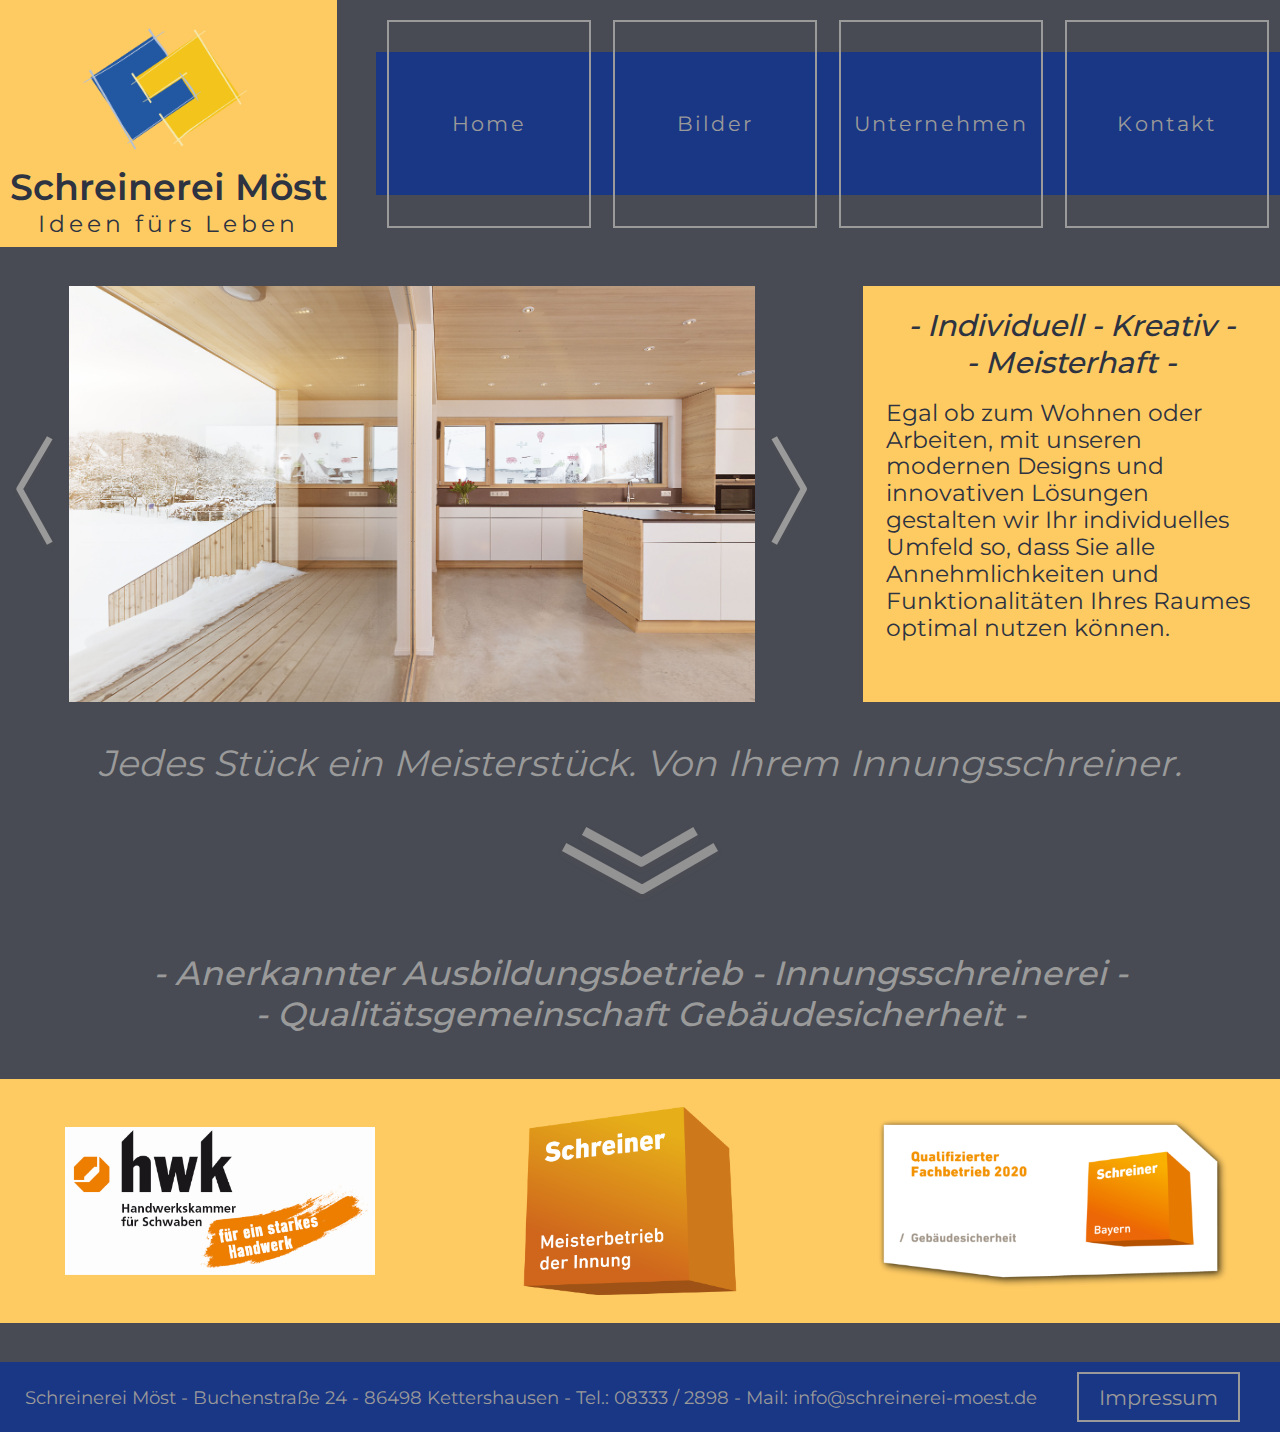
<file: index.html>
﻿<!DOCTYPE html>
<html lang="de">

<head>
    <meta charset="utf-8">
    <meta name="viewport" content="width=device-width, initial-scale= 1.0">
    <meta http-equiv="content-type" content="ie=edge; text/html; charset=utf-8">
    <title>Schreinerei Möst - Ideen fürs Leben</title>
    <link rel="shortcut icon" href="/images/logo_icon.png">
    <link href="css/main.css" rel="stylesheet" />
</head>

<body>
    <div class="wrapper">
        <section class="logo">
            <img src="images/logo.png" alt="Logo der Schreinerei Möst">
            <div class="Logo_Schrift">
                <h1>Schreinerei Möst</h1>
                <h2>Ideen fürs Leben</h2>
            </div>
        </section>

        <section class="navigation">
            <div class="background"></div>
            <nav>
                <ul>
                    <li><button onclick="window.location.href = 'index.html';" type="buttonHeader"
                            id="Home">Home</button></li>
                    <li><button onclick="window.location.href = 'bilder.html';" type="buttonHeader"
                            id="Bilder">Bilder</button></li>
                    <li><button onclick="window.location.href = 'empty.html';" type="buttonHeader"
                            id="Unternehmen">Unternehmen</button></li>
                    <li><button onclick="window.location.href = 'empty.html';" type="buttonHeader"
                            id="Kontakt">Kontakt</button></li>
                </ul>
            </nav>
        </section>

        <section class="slidebar">
            <div class="slides fade">
                <a href="images/kuchen/kuchen6_start.jpg">
                    <img src="images/kuchen/kuchen6_start.jpg" alt="Bild 0">
                </a>
             </div>
             <div class="slides fade">
                <a href="images/kuchen/kuchen7_start.jpg">
                    <img src="images/kuchen/kuchen7_start.jpg" alt="Bild 1">
                </a>
             </div>
             
            <div class="slides fade">
                <a href="images/bad/bad16_start.jpg">
                    <img src="images/bad/bad16_start.jpg" alt="Bild 9">
                </a>
             </div>
             <div class="slides fade">
                <a href="images/bad/bad20_start.jpg">
                    <img src="images/bad/bad20_start.jpg" alt="Bild 14">
                </a>
             </div>

             <div class="slides fade">
                <a href="images/sonstiges/sonstiges14_start.jpg">
                    <img src="images/sonstiges/sonstiges14_start.jpg" alt="Bild 0">
                </a>
             </div>
             <div class="slides fade">
                <a href="images/sonstiges/sonstiges16_start.jpg">
                    <img src="images/sonstiges/sonstiges16_start.jpg" alt="Bild 3">
                </a>
             </div>
             
            <div class="buttons">
                <button class="PfeilButton" id="links" onclick="plusSlides(-1)">
                    <img src="images/arrow_thin.svg" alt="Pfeil nach links"></img>
                </button>
                <button class="PfeilButton" id="rechts" onclick="plusSlides(1)">
                    <img src="images/arrow_thin.svg" class="Pfeil_Rechts" style="transform: scaleX(-1);"
                        alt="Pfeil nach rechts"> </img>
                </button>
            </div>
        </section>

        <section class="sidetext">
            <div class="headline">
                <h3>
                    - Individuell - Kreativ -<br>
                    - Meisterhaft -
                </h3>
            </div>
            <p>
                Egal ob zum Wohnen oder Arbeiten, mit unseren modernen Designs und innovativen Lösungen gestalten wir
                Ihr individuelles Umfeld so, dass Sie alle Annehmlichkeiten und Funktionalitäten Ihres Raumes optimal
                nutzen können.
            </p>
        </section>

        <section class="innungsschreiner">
            <div class="text">
                <h4>Jedes Stück ein Meisterstück. Von Ihrem Innungsschreiner.</h4>
            </div>
            <div class="pfeile">
                <img src="images/arrow_down.svg" alt="Pfeil nach unten"></img>
            </div>
        </section>

        <section class="auszeichnungen">
            <h4>
                - Anerkannter Ausbildungsbetrieb - Innungsschreinerei -<br>
                - Qualitätsgemeinschaft Gebäudesicherheit -
            </h4>
            <div class="links">
                <a class="hwk" href="https://www.hwk-schwaben.de/"><img src="images/logo_hwk.png"
                        alt="Logo der Handwerkskammer Schwaben" class="hwk"></a>
                <a class="innung" href="https://www.schreiner.de/"><img src="images/logo_innung.png"
                        alt="Logo der Schreinerinnung" class="innung"></a>
                <a class="sicherheit"
                    href="https://www.schreiner.de/fuer-schreiner/qualitaetsgemeinschaften/gebaeudesicherheit"><img
                        src="images/logo_sicherheit.png" alt="Siegel der Qualitätsgemeinschaft Gebäudesicherheit"
                        class="sicherheit"></a>
            </div>
        </section>

        <section class="adress">
            <p>
                <span>Schreinerei Möst</span>
                <span class="spacer">-</span>
                <span>Buchenstraße 24</span>
                <span class="spacer">-</span>
                <span>86498 Kettershausen</span>
                <span class="spacer">-</span>
                <span>Tel.: 08333 / 2898</span>
                <span class="spacer">-</span>
                <span>Mail: <a href="mailto: info@schreinerei-moest.de">info@schreinerei-moest.de</a></span>
            </p>
            <div class="impressum">
                <button onclick="window.location.href = 'impressum.html';" type="buttonFooter"
                    id="Impressum">Impressum</button>
            </div>
        </section>
    </div>
    <script>
        var slideIndex = 1;
        showSlides(slideIndex);

        // Next/previous controls
        function plusSlides(n) {
            showSlides(slideIndex += n);
        }

        function showSlides(n) {
            var i;
            var slides = document.getElementsByClassName("slides");
            if (n > slides.length) { slideIndex = 1 }
            if (n < 1) { slideIndex = slides.length }
            for (i = 0; i < slides.length; i++) {
                slides[i].style.display = "none";
            }
            slides[slideIndex - 1].style.display = "initial";
        } 
    </script>
</body>

</html>
</file>
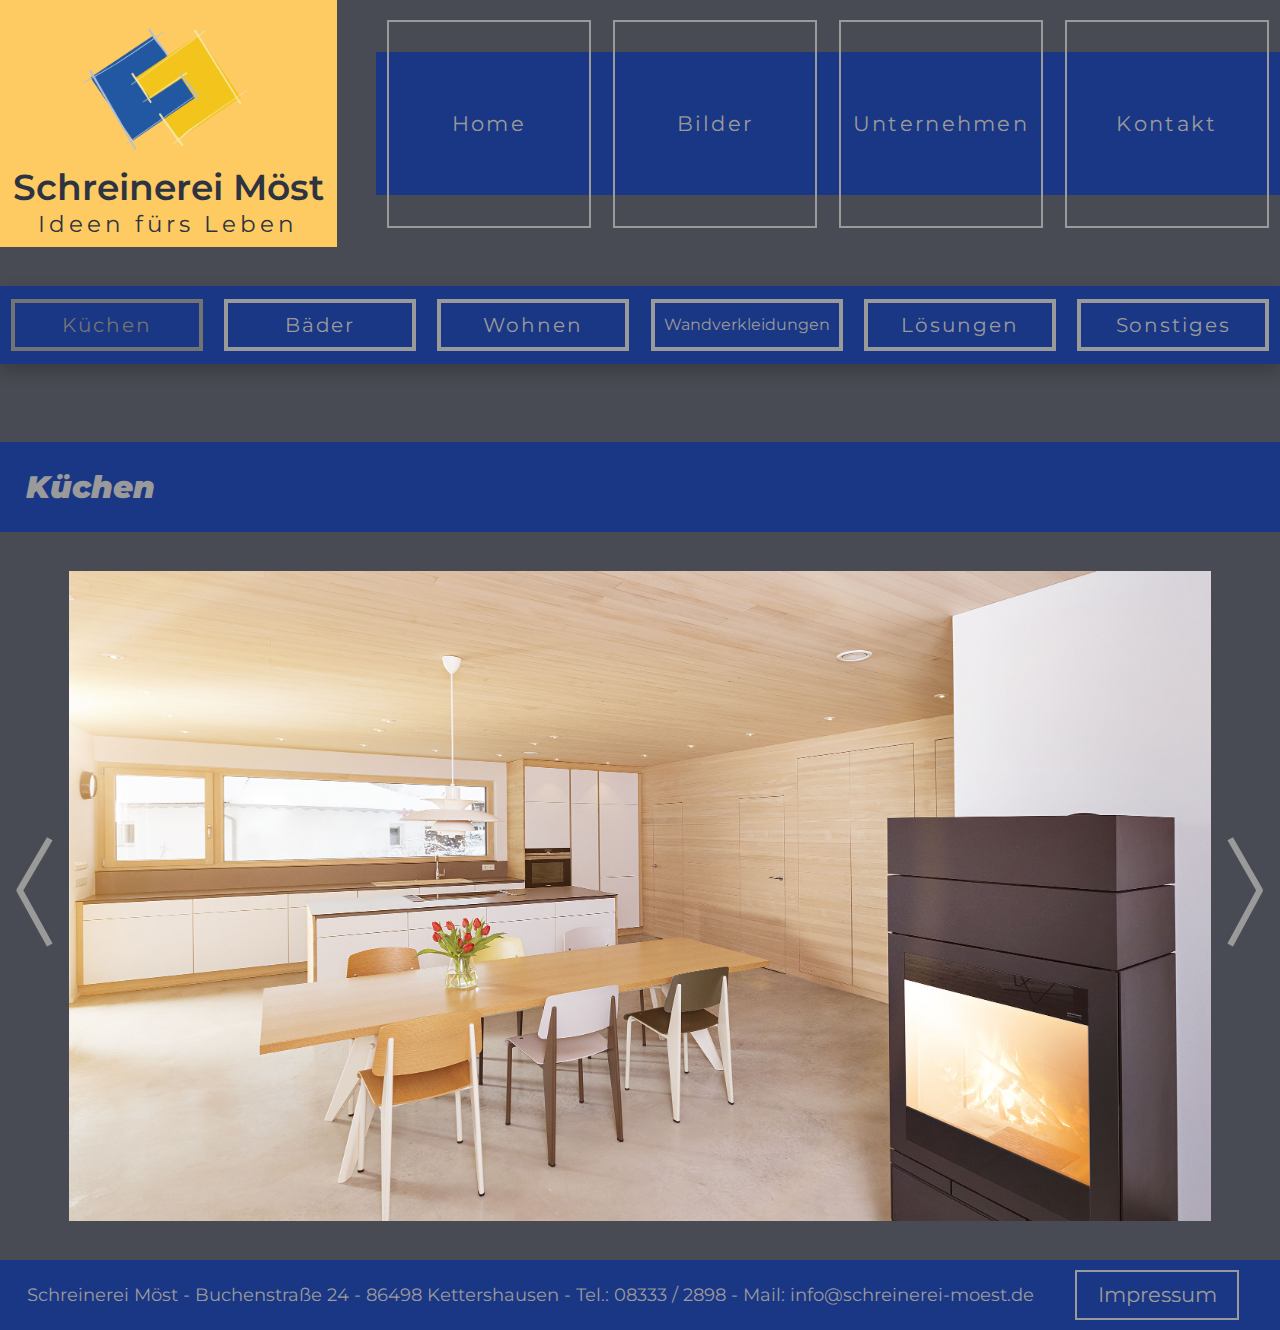
<file: bilder.html>
<!DOCTYPE html>
<html lang="de">

<head>
    <meta charset="utf-8">
    <meta name="viewport" content="width=device-width, initial-scale= 1.0">
    <meta http-equiv="content-type" content="ie=edge; text/html; charset=utf-8">
    <title>Schreinerei Möst - Ideen fürs Leben</title>
    <link rel="shortcut icon" href="/images/logo_icon.png">
    <link href="css/bilder.css" rel="stylesheet" />
</head>

<body>
    <div class="wrapper">
        <section class="logo">
            <img src="images/logo.png" alt="Logo der Schreinerei Möst">
            <div class="Logo_Schrift">
                <h1>Schreinerei Möst</h1>
                <h2>Ideen fürs Leben</h2>
            </div>
        </section>

        <section class="navigation">
            <div class="background"></div>
            <nav>
                <ul>
                    <li><button onclick="window.location.href = 'index.html';" type="buttonHeader"
                            id="Home">Home</button></li>
                    <li><button onclick="window.location.href = 'bilder.html';" type="buttonHeader"
                            id="Bilder">Bilder</button></li>
                    <li><button onclick="window.location.href = 'empty.html';" type="buttonHeader"
                            id="Unternehmen">Unternehmen</button></li>
                    <li><button onclick="window.location.href = 'empty.html';" type="buttonHeader"
                            id="Kontakt">Kontakt</button></li>
                </ul>
            </nav>
        </section>

        <section class="image_navigation" id="drop">
            <button onclick="dropMenu()" class="dropbtn" id="drop">
                <img src="images/arrow_thin.svg" alt="" id="drop">
                <h2 class="dropbtn_text" id="drop">Küchen</h2>
                <img src="images/arrow_thin.svg" alt="" id="drop">
            </button>
            <div class="drop_content" id="drop">
                <button onclick="changeCategory('Küchen')" name="drop_content" id="drop"
                    style="display: none;">Küchen</button>
                <button onclick="changeCategory('Bäder')" name="drop_content" id="drop">Bäder</button>
                <button onclick="changeCategory('Wohnen')" name="drop_content" id="drop">Wohnen</button>
                <button onclick="changeCategory('Wandverkleidungen')" name="drop_content" id="drop"
                    class="wand">Wandverkleidungen</button>
                <button onclick="changeCategory('Lösungen')" name="drop_content" id="drop">Lösungen</button>
                <button onclick="changeCategory('Sonstiges')" name="drop_content" id="drop">Sonstiges</button>
            </div>
        </section>

        <section class="slidebar">

            <!-- ##################### Küchen ##################### -->

            <div class="headline" name="slider" category="Küchen">
                <h4>Küchen</h4>
            </div>

            <div class="slide" category="Küchen" name="slider" slides="kuchen" style="display: none;" >
                <div class="slides fade kuchen">
                    <a href="images/kuchen/kuchen4.jpg">
                        <img src="images/kuchen/kuchen4.jpg" alt="Bild 2" class="slideImage" loading="lazy">
                    </a>
                </div>
                <div class="slides fade kuchen">
                    <a href="images/kuchen/kuchen1.jpg">
                        <img src="images/kuchen/kuchen1.jpg" alt="Bild 3" class="slideImage" loading="lazy">
                    </a>
                </div>
                <div class="slides fade kuchen">
                    <a href="images/kuchen/kuchen2.JPG">
                        <img src="images/kuchen/kuchen2.JPG" alt="Bild 4" class="slideImage" loading="lazy">
                    </a>
                </div>
                <div class="slides fade kuchen">
                    <a href="images/kuchen/kuchen5.jpg">
                        <img src="images/kuchen/kuchen5.jpg" alt="Bild 5" class="slideImage" loading="lazy">
                    </a>
                </div>
                <div class="slides fade kuchen">
                    <a href="images/kuchen/kuchen6_start.jpg">
                        <img src="images/kuchen/kuchen6_start.jpg" alt="Bild 6" class="slideImage" loading="lazy">
                    </a>
                </div>
                <div class="slides fade kuchen">
                    <a href="images/kuchen/kuchen7_start.jpg">
                        <img src="images/kuchen/kuchen7_start.jpg" alt="Bild 7" class="slideImage" loading="lazy">
                    </a>
                </div>
                <div class="slides fade kuchen">
                    <a href="images/kuchen/kuchen8.jpg">
                        <img src="images/kuchen/kuchen8.jpg" alt="Bild 8" class="slideImage" loading="lazy">
                    </a>
                </div>
                <div class="slides fade kuchen">
                    <a href="images/kuchen/kuchen9.jpg">
                        <img src="images/kuchen/kuchen9.jpg" alt="Bild 9" class="slideImage" loading="lazy">
                    </a>
                </div>
                <div class="slides fade kuchen">
                    <a href="images/kuchen/kuchen13.jpg">
                        <img src="images/kuchen/kuchen13.jpg" alt="Bild 10" class="slideImage" loading="lazy">
                    </a>
                </div>
                <div class="slides fade kuchen">
                    <a href="images/kuchen/kuchen19.JPG">
                        <img src="images/kuchen/kuchen19.JPG" alt="Bild 1" class="slideImage" loading="lazy">
                    </a>
                </div>
                <div class="slides fade kuchen">
                    <a href="images/kuchen/kuchen3_ganz.JPG">
                        <img src="images/kuchen/kuchen3.jpg" alt="Bild 11" class="slideImage" loading="lazy">
                    </a>
                </div>
                <div class="slides fade kuchen">
                    <a href="images/kuchen/kuchen0_ganz.JPG">
                        <img src="images/kuchen/kuchen0.JPG" alt="Bild 12" class="slideImage" loading="lazy">
                    </a>
                </div>
                <div class="slides fade kuchen">
                    <a href="images/kuchen/kuchen10.jpg">
                        <img src="images/kuchen/kuchen10.jpg" alt="Bild 13" class="slideImage" loading="lazy">
                    </a>
                </div>
                <div class="slides fade kuchen">
                    <a href="images/kuchen/kuchen12.jpg">
                        <img src="images/kuchen/kuchen12.jpg" alt="Bild 14" class="slideImage" loading="lazy">
                    </a>
                </div>
                <div class="slides fade kuchen">
                    <a href="images/wohnen/wohnen24.JPG">
                        <img src="images/wohnen/wohnen24.JPG" alt="Bild 15" class="slideImage" loading="lazy">
                    </a>
                </div>
                <div class="slides fade kuchen">
                    <a href="images/kuchen/kuchen16.JPG">
                        <img src="images/kuchen/kuchen16.JPG" alt="Bild 16" class="slideImage" loading="lazy">
                    </a>
                </div>
                <div class="slides fade kuchen">
                    <a href="images/kuchen/kuchen11.JPG">
                        <img src="images/kuchen/kuchen11.JPG" alt="Bild 17" class="slideImage" loading="lazy">
                    </a>
                </div>
                <div class="slides fade kuchen">
                    <a href="images/kuchen/kuchen18.JPG">
                        <img src="images/kuchen/kuchen18.JPG" alt="Bild 18" class="slideImage" loading="lazy">
                    </a>
                </div>
                <div class="slides fade kuchen">
                    <a href="images/kuchen/kuchen14.JPG">
                        <img src="images/kuchen/kuchen14.JPG" alt="Bild 19" class="slideImage" loading="lazy">
                    </a>
                </div>
                <div class="slides fade kuchen">
                    <a href="images/kuchen/kuchen17.JPG">
                        <img src="images/kuchen/kuchen17.JPG" alt="Bild 20" class="slideImage" loading="lazy">
                    </a>
                </div>
                <div class="slides fade kuchen">
                    <a href="images/kuchen/kuchen15.jpg">
                        <img src="images/kuchen/kuchen15.jpg" alt="Bild 21" class="slideImage" loading="lazy">
                    </a>
                </div>

                <div class="buttons">
                    <button class="PfeilButton" id="links" onclick="plusSlides(-1, 'kuchen')">
                        <img src="images/arrow_thin.svg" alt="Pfeil nach links"></img>
                    </button>
                    <button class="PfeilButton" id="rechts" onclick="plusSlides(1, 'kuchen')">
                        <img src="images/arrow_thin.svg" class="Pfeil_Rechts" style="transform: scaleX(-1);"
                            alt="Pfeil nach rechts"> </img>
                    </button>
                </div>

            </div>

            <!-- ##################### Bäder ##################### -->

            <div class="headline" name="slider" category="Bäder">
                <h4>Bäder</h4>
            </div>

            <div class="slide" category="Bäder" name="slider" slides="bad" style="display: none;">
                <div class="slides fade bad">
                    <a href="images/bad/bad16_start.jpg">
                        <img src="images/bad/bad16_start.jpg" alt="Bild 1" class="slideImage" loading="lazy">
                    </a>
                </div>
                <div class="slides fade bad">
                    <a href="images/bad/bad17.jpg">
                        <img src="images/bad/bad17.jpg" alt="Bild 1" class="slideImage" loading="lazy">
                    </a>
                </div>
                <div class="slides fade bad">
                    <a href="images/bad/bad18.jpg">
                        <img src="images/bad/bad18.jpg" alt="Bild 1" class="slideImage" loading="lazy">
                    </a>
                </div>
                <div class="slides fade bad">
                    <a href="images/bad/bad19.jpg">
                        <img src="images/bad/bad19.jpg" alt="Bild 1" class="slideImage" loading="lazy">
                    </a>
                </div>
                <div class="slides fade bad">
                    <a href="images/bad/bad20_start.jpg">
                        <img src="images/bad/bad20_start.jpg" alt="Bild 1" class="slideImage" loading="lazy">
                    </a>
                </div>
                <div class="slides fade bad">
                    <a href="images/bad/bad11.jpg">
                        <img src="images/bad/bad11.jpg" alt="Bild 1" class="slideImage" loading="lazy">
                    </a>
                </div>
                <div class="slides fade bad">
                    <a href="images/bad/bad14.jpg">
                        <img src="images/bad/bad14.jpg" alt="Bild 2" class="slideImage" loading="lazy">
                    </a>
                </div>
                <div class="slides fade bad">
                    <a href="images/bad/bad15.jpg">
                        <img src="images/bad/bad15.jpg" alt="Bild 3" class="slideImage" loading="lazy">
                    </a>
                </div>
                <div class="slides fade bad">
                    <a href="images/bad/bad10.jpg">
                        <img src="images/bad/bad10.jpg" alt="Bild 4" class="slideImage" loading="lazy">
                    </a>
                </div>
                <div class="slides fade bad">
                    <a href="images/bad/bad22.jpg">
                        <img src="images/bad/bad22.jpg" alt="Bild 5" class="slideImage" loading="lazy">
                    </a>
                </div>
                <div class="slides fade bad">
                    <a href="images/bad/bad12_ganz.JPG">
                        <img src="images/bad/bad12.JPG" alt="Bild 6" class="slideImage" loading="lazy">
                    </a>
                </div>

                <div class="buttons">
                    <button class="PfeilButton" id="links" onclick="plusSlides(-1, 'bad')">
                        <img src="images/arrow_thin.svg" alt="Pfeil nach links"></img>
                    </button>
                    <button class="PfeilButton" id="rechts" onclick="plusSlides(1, 'bad')">
                        <img src="images/arrow_thin.svg" class="Pfeil_Rechts" style="transform: scaleX(-1);"
                            alt="Pfeil nach rechts"> </img>
                    </button>
                </div>
            </div>

            <!-- ##################### Wohnen ##################### -->

            <div class="headline" name="slider" category="Wohnen">
                <h4>Wohnen</h4>
            </div>

            <div class="slide" category="Wohnen" name="slider" slides="wohnen" style="display: none;">
                <div class="slides fade wohnen">
                    <a href="images/wohnen/wohnen1.jpg">
                        <img src="images/wohnen/wohnen1.jpg" alt="Bild 1" class="slideImage" loading="lazy">
                    </a>
                </div>
                <div class="slides fade wohnen">
                    <a href="images/wand/wand1.jpg">
                        <img src="images/wand/wand1.jpg" alt="Bild 1" class="slideImage" loading="lazy">
                    </a>
                </div>
                <div class="slides fade wohnen">
                    <a href="images/wohnen/wohnen4.jpg">
                        <img src="images/wohnen/wohnen4.jpg" alt="Bild 1" class="slideImage" loading="lazy">
                    </a>
                </div>
                <div class="slides fade wohnen">
                    <a href="images/wohnen/wohnen9.jpg">
                        <img src="images/wohnen/wohnen9.jpg" alt="Bild 2" class="slideImage" loading="lazy">
                    </a>
                </div>
                <div class="slides fade wohnen">
                    <a href="images/losungen/losungen6.JPG">
                        <img src="images/losungen/losungen6.JPG" alt="Bild 2" class="slideImage" loading="lazy">
                    </a>
                </div>
                <div class="slides fade wohnen">
                    <a href="images/losungen/losungen7.JPG">
                        <img src="images/losungen/losungen7.JPG" alt="Bild 2" class="slideImage" loading="lazy">
                    </a>
                </div>

                <div class="buttons">
                    <button class="PfeilButton" id="links" onclick="plusSlides(-1, 'wohnen')">
                        <img src="images/arrow_thin.svg" alt="Pfeil nach links"></img>
                    </button>
                    <button class="PfeilButton" id="rechts" onclick="plusSlides(1, 'wohnen')">
                        <img src="images/arrow_thin.svg" class="Pfeil_Rechts" style="transform: scaleX(-1);"
                            alt="Pfeil nach rechts"> </img>
                    </button>
                </div>
            </div>

            <div class="headline" name="slider" category="Wohnen">
                <h4>Tische</h4>
            </div>

            <div class="slide" category="Wohnen" name="slider" slides="tisch" style="display: none;">
                <div class="slides fade tisch">
                    <a href="images/wohnen/wohnen5.jpg">
                        <img src="images/wohnen/wohnen5.jpg" alt="Bild 1" class="slideImage" loading="lazy">
                    </a>
                </div>
                <div class="slides fade tisch">
                    <a href="images/wohnen/wohnen7.jpg">
                        <img src="images/wohnen/wohnen7.jpg" alt="Bild 2" class="slideImage" loading="lazy">
                    </a>
                </div>
                <div class="slides fade tisch">
                    <a href="images/wohnen/wohnen8.jpg">
                        <img src="images/wohnen/wohnen8.jpg" alt="Bild 2" class="slideImage" loading="lazy">
                    </a>
                </div>
                <div class="slides fade tisch">
                    <a href="images/wohnen/wohnen14_ganz.jpg">
                        <img src="images/wohnen/wohnen14.jpg" alt="Bild 2" class="slideImage" loading="lazy">
                    </a>
                </div>
                <div class="slides fade tisch">
                    <a href="images/wohnen/wohnen15_ganz.jpg">
                        <img src="images/wohnen/wohnen15.jpg" alt="Bild 2" class="slideImage" loading="lazy">
                    </a>
                </div>
                <div class="slides fade tisch">
                    <a href="images/wohnen/wohnen16_ganz.jpg">
                        <img src="images/wohnen/wohnen16.jpg" alt="Bild 2" class="slideImage" loading="lazy">
                    </a>
                </div>
                <div class="slides fade tisch">
                    <a href="images/wohnen/wohnen17_ganz.jpg">
                        <img src="images/wohnen/wohnen17.jpg" alt="Bild 2" class="slideImage" loading="lazy">
                    </a>
                </div>
                <div class="slides fade tisch">
                    <a href="images/sonstiges/sonstiges7.jpg">
                        <img src="images/sonstiges/sonstiges7.jpg" alt="Bild 2" class="slideImage" loading="lazy">
                    </a>
                </div>

                <div class="buttons">
                    <button class="PfeilButton" id="links" onclick="plusSlides(-1, 'tisch')">
                        <img src="images/arrow_thin.svg" alt="Pfeil nach links"></img>
                    </button>
                    <button class="PfeilButton" id="rechts" onclick="plusSlides(1, 'tisch')">
                        <img src="images/arrow_thin.svg" class="Pfeil_Rechts" style="transform: scaleX(-1);"
                            alt="Pfeil nach rechts"> </img>
                    </button>
                </div>
            </div>

            <div class="headline" name="slider" category="Wohnen">
                <h4>Sitzfenster</h4>
            </div>

            <div class="slide" category="Wohnen" name="slider" slides="sitzfenster" style="display: none;">
                <div class="slides fade sitzfenster">
                    <a href="images/wohnen/wohnen10.jpg">
                        <img src="images/wohnen/wohnen10.jpg" alt="Bild 1" class="slideImage" loading="lazy">
                    </a>
                </div>
                <div class="slides fade sitzfenster">
                    <a href="images/wohnen/wohnen18.jpg">
                        <img src="images/wohnen/wohnen18.jpg" alt="Bild 2" class="slideImage" loading="lazy">
                    </a>
                </div>
                <div class="slides fade sitzfenster">
                    <a href="images/wohnen/wohnen19.jpg">
                        <img src="images/wohnen/wohnen19.jpg" alt="Bild 2" class="slideImage" loading="lazy">
                    </a>
                </div>
                <div class="slides fade sitzfenster">
                    <a href="images/wohnen/wohnen20.jpg">
                        <img src="images/wohnen/wohnen20.jpg" alt="Bild 2" class="slideImage" loading="lazy">
                    </a>
                </div>

                <div class="buttons">
                    <button class="PfeilButton" id="links" onclick="plusSlides(-1, 'sitzfenster')">
                        <img src="images/arrow_thin.svg" alt="Pfeil nach links"></img>
                    </button>
                    <button class="PfeilButton" id="rechts" onclick="plusSlides(1, 'sitzfenster')">
                        <img src="images/arrow_thin.svg" class="Pfeil_Rechts" style="transform: scaleX(-1);"
                            alt="Pfeil nach rechts"> </img>
                    </button>
                </div>
            </div>

            <div class="headline" name="slider" category="Wohnen">
                <h4>Treppenschrank</h4>
            </div>

            <div class="slide" category="Wohnen" name="slider" slides="treppenschrank" style="display: none;">
                <div class="slides fade treppenschrank">
                    <a href="images/wohnen/wohnen2.jpg">
                        <img src="images/wohnen/wohnen2.jpg" alt="Bild 1" class="slideImage" loading="lazy">
                    </a>
                </div>
                <div class="slides fade treppenschrank">
                    <a href="images/wohnen/wohnen3.jpg">
                        <img src="images/wohnen/wohnen3.jpg" alt="Bild 2" class="slideImage" loading="lazy">
                    </a>
                </div>
                <div class="slides fade treppenschrank">
                    <a href="images/wohnen/wohnen27.jpg">
                        <img src="images/wohnen/wohnen27.jpg" alt="Bild 2" class="slideImage" loading="lazy">
                    </a>
                </div>
                <div class="slides fade treppenschrank">
                    <a href="images/wohnen/wohnen11.jpg">
                        <img src="images/wohnen/wohnen11.jpg" alt="Bild 2" class="slideImage" loading="lazy">
                    </a>
                </div>
                <div class="slides fade treppenschrank">
                    <a href="images/wohnen/wohnen13.jpg">
                        <img src="images/wohnen/wohnen13.jpg" alt="Bild 2" class="slideImage" loading="lazy">
                    </a>
                </div>

                <div class="buttons">
                    <button class="PfeilButton" id="links" onclick="plusSlides(-1, 'treppenschrank')">
                        <img src="images/arrow_thin.svg" alt="Pfeil nach links"></img>
                    </button>
                    <button class="PfeilButton" id="rechts" onclick="plusSlides(1, 'treppenschrank')">
                        <img src="images/arrow_thin.svg" class="Pfeil_Rechts" style="transform: scaleX(-1);"
                            alt="Pfeil nach rechts"> </img>
                    </button>
                </div>
            </div>

            <div class="headline" name="slider" category="Wohnen">
                <h4>Garderobe</h4>
            </div>

            <div class="slide" category="Wohnen" name="slider" slides="garderobe" style="display: none;">
                <div class="slides fade garderobe">
                    <a href="images/sonstiges/sonstiges13.jpg">
                        <img src="images/sonstiges/sonstiges13.jpg" alt="Bild 1" class="slideImage" loading="lazy">
                    </a>
                </div>
                <div class="slides fade garderobe">
                    <a href="images/sonstiges/sonstiges6.jpg">
                        <img src="images/sonstiges/sonstiges6.jpg" alt="Bild 2" class="slideImage" loading="lazy">
                    </a>
                </div>

                <div class="buttons">
                    <button class="PfeilButton" id="links" onclick="plusSlides(-1, 'garderobe')">
                        <img src="images/arrow_thin.svg" alt="Pfeil nach links"></img>
                    </button>
                    <button class="PfeilButton" id="rechts" onclick="plusSlides(1, 'garderobe')">
                        <img src="images/arrow_thin.svg" class="Pfeil_Rechts" style="transform: scaleX(-1);"
                            alt="Pfeil nach rechts"> </img>
                    </button>
                </div>
            </div>

            <div class="headline" name="slider" category="Wohnen">
                <h4>Ankleide</h4>
            </div>

            <div class="slide" category="Wohnen" name="slider" slides="ankleide" style="display: none;">
                <div class="slides fade ankleide">
                    <a href="images/sonstiges/sonstiges22_ganz.JPG">
                        <img src="images/sonstiges/sonstiges22.jpg" alt="Bild 1" class="slideImage" loading="lazy">
                    </a>
                </div>

                <div class="buttons">
                    <button class="PfeilButton" id="links" onclick="plusSlides(-1, 'ankleide')">
                        <img src="images/arrow_thin.svg" alt="Pfeil nach links"></img>
                    </button>
                    <button class="PfeilButton" id="rechts" onclick="plusSlides(1, 'ankleide')">
                        <img src="images/arrow_thin.svg" class="Pfeil_Rechts" style="transform: scaleX(-1);"
                            alt="Pfeil nach rechts"> </img>
                    </button>
                </div>
            </div>


            <!-- ##################### Büro ##################### -->

            <div class="headline" name="slider" category="Büro">
                <h4>Büro</h4>
            </div>

            <div class="slide" category="Büro" name="slider" slides="buro" style="display: none;">
                <div class="slides fade buro">
                    <a href="images/buro/buro0.jpg">
                        <img src="images/buro/buro0.jpg" alt="Bild 1" class="slideImage" loading="lazy">
                    </a>
                </div>
                <div class="slides fade buro">
                    <a href="images/buro/buro1.jpg">
                        <img src="images/buro/buro1.jpg" alt="Bild 2" class="slideImage" loading="lazy">
                    </a>
                </div>
                <div class="slides fade buro">
                    <a href="images/buro/buro2.JPG">
                        <img src="images/buro/buro2.JPG" alt="Bild 3" class="slideImage" loading="lazy">
                    </a>
                </div>
                <div class="slides fade buro">
                    <a href="images/buro/buro3.JPG">
                        <img src="images/buro/buro3.JPG" alt="Bild 4" class="slideImage" loading="lazy">
                    </a>
                </div>
                <div class="slides fade buro">
                    <a href="images/buro/buro4.JPG">
                        <img src="images/buro/buro4.JPG" alt="Bild 5" class="slideImage" loading="lazy">
                    </a>
                </div>

                <div class="buttons">
                    <button class="PfeilButton" id="links" onclick="plusSlides(-1, 'buro')">
                        <img src="images/arrow_thin.svg" alt="Pfeil nach links"></img>
                    </button>
                    <button class="PfeilButton" id="rechts" onclick="plusSlides(1, 'buro')">
                        <img src="images/arrow_thin.svg" class="Pfeil_Rechts" style="transform: scaleX(-1);"
                            alt="Pfeil nach rechts"> </img>
                    </button>
                </div>
            </div>


            <!-- ##################### Wandverkleidungen ##################### -->

            <div class="headline" name="slider" category="Wandverkleidungen">
                <h4>Wandverkleidungen</h4>
            </div>

            <div class="slide" category="Wandverkleidungen" name="slider" slides="wand" style="display: none;">
                <div class="slides fade wand">
                    <a href="images/wand/wand0.jpg">
                        <img src="images/wand/wand0.jpg" alt="Bild 1" class="slideImage" loading="lazy">
                    </a>
                </div>
                <div class="slides fade wand">
                    <a href="images/wand/wand1.jpg">
                        <img src="images/wand/wand1.jpg" alt="Bild 2" class="slideImage" loading="lazy">
                    </a>
                </div>
                <div class="slides fade wand">
                    <a href="images/wand/wand2.jpg">
                        <img src="images/wand/wand2.jpg" alt="Bild 3" class="slideImage" loading="lazy">
                    </a>
                </div>
                <div class="slides fade wand">
                    <a href="images/wand/wand3.jpg">
                        <img src="images/wand/wand3.jpg" alt="Bild 4" class="slideImage" loading="lazy">
                    </a>
                </div>
                <div class="slides fade wand">
                    <a href="images/wand/wand4.jpg">
                        <img src="images/wand/wand4.jpg" alt="Bild 5" class="slideImage" loading="lazy">
                    </a>
                </div>
                <div class="slides fade wand">
                    <a href="images/wand/wand11.jpg">
                        <img src="images/wand/wand11.jpg" alt="Bild 6" class="slideImage" loading="lazy">
                    </a>
                </div>
                <div class="slides fade wand">
                    <a href="images/wand/wand12.JPG">
                        <img src="images/wand/wand12.JPG" alt="Bild 7" class="slideImage" loading="lazy">
                    </a>
                </div>
                <div class="slides fade wand">
                    <a href="images/wand/wand5.JPG">
                        <img src="images/wand/wand5.JPG" alt="Bild 8" class="slideImage" loading="lazy">
                    </a>
                </div>
                <div class="slides fade wand">
                    <a href="images/wand/wand10.JPG">
                        <img src="images/wand/wand10.JPG" alt="Bild 9" class="slideImage" loading="lazy">
                    </a>
                </div>
                <div class="slides fade wand">
                    <a href="images/wand/wand6.JPG">
                        <img src="images/wand/wand6.JPG" alt="Bild 10" class="slideImage" loading="lazy">
                    </a>
                </div>
                <div class="slides fade wand">
                    <a href="images/wand/wand7.jpg">
                        <img src="images/wand/wand7.jpg" alt="Bild 11" class="slideImage" loading="lazy">
                    </a>
                </div>

                <div class="buttons">
                    <button class="PfeilButton" id="links" onclick="plusSlides(-1, 'wand')">
                        <img src="images/arrow_thin.svg" alt="Pfeil nach links"></img>
                    </button>
                    <button class="PfeilButton" id="rechts" onclick="plusSlides(1, 'wand')">
                        <img src="images/arrow_thin.svg" class="Pfeil_Rechts" style="transform: scaleX(-1);"
                            alt="Pfeil nach rechts"> </img>
                    </button>
                </div>
            </div>


            <!-- ##################### Lösungen ##################### -->

            <div class="headline" name="slider" category="Lösungen">
                <h4>Treppenelemente</h4>
            </div>

            <div class="slide" category="Lösungen" name="slider" slides="treppenelemente" style="display: none;">
                <div class="slides fade treppenelemente">
                    <a href="images/losungen/losungen0_ganz.JPG">
                        <img src="images/losungen/losungen0.JPG" alt="Bild 1" class="slideImage" loading="lazy">
                    </a>
                </div>
                <div class="slides fade treppenelemente">
                    <a href="images/losungen/losungen3.jpg">
                        <img src="images/losungen/losungen3.jpg" alt="Bild 2" class="slideImage" loading="lazy">
                    </a>
                </div>
                <div class="slides fade treppenelemente">
                    <a href="images/losungen/losungen1.jpg">
                        <img src="images/losungen/losungen1.jpg" alt="Bild 3" class="slideImage" loading="lazy">
                    </a>
                </div>
                <div class="slides fade treppenelemente">
                    <a href="images/losungen/losungen2.JPG">
                        <img src="images/losungen/losungen2.JPG" alt="Bild 4" class="slideImage" loading="lazy">
                    </a>
                </div>
                <div class="slides fade treppenelemente">
                    <a href="images/losungen/losungen5.JPG">
                        <img src="images/losungen/losungen5.JPG" alt="Bild 5" class="slideImage" loading="lazy">
                    </a>
                </div>
                <div class="slides fade treppenelemente">
                    <a href="images/losungen/losungen8.jpg">
                        <img src="images/losungen/losungen8.jpg" alt="Bild 6" class="slideImage" loading="lazy">
                    </a>
                </div>
                <div class="slides fade treppenelemente">
                    <a href="images/losungen/losungen9.JPG">
                        <img src="images/losungen/losungen9.JPG" alt="Bild 7" class="slideImage" loading="lazy">
                    </a>
                </div>

                <div class="buttons">
                    <button class="PfeilButton" id="links" onclick="plusSlides(-1, 'treppenelemente')">
                        <img src="images/arrow_thin.svg" alt="Pfeil nach links"></img>
                    </button>
                    <button class="PfeilButton" id="rechts" onclick="plusSlides(1, 'treppenelemente')">
                        <img src="images/arrow_thin.svg" class="Pfeil_Rechts" style="transform: scaleX(-1);"
                            alt="Pfeil nach rechts"> </img>
                    </button>
                </div>
            </div>


            <!-- ##################### Sonstiges ##################### -->

            <div class="headline" name="slider" category="Sonstiges">
                <h4>Treppen</h4>
            </div>

            <div class="slide" category="Sonstiges" name="slider" slides="treppe" style="display: none;">
                <div class="slides fade treppe">
                    <a href="images/sonstiges/sonstiges0.jpg">
                        <img src="images/sonstiges/sonstiges0.jpg" alt="Bild 1" class="slideImage" loading="lazy">
                    </a>
                </div>
                <div class="slides fade treppe">
                    <a href="images/sonstiges/sonstiges1.jpg">
                        <img src="images/sonstiges/sonstiges1.jpg" alt="Bild 2" class="slideImage" loading="lazy">
                    </a>
                </div>
                <div class="slides fade treppe">
                    <a href="images/sonstiges/sonstiges12.jpg">
                        <img src="images/sonstiges/sonstiges12.jpg" alt="Bild 3" class="slideImage" loading="lazy">
                    </a>
                </div>
                <div class="slides fade treppe">
                    <a href="images/sonstiges/sonstiges9.jpg">
                        <img src="images/sonstiges/sonstiges9.jpg" alt="Bild 4" class="slideImage" loading="lazy">
                    </a>
                </div>
                <div class="slides fade treppe">
                    <a href="images/sonstiges/sonstiges17_ganz.jpg">
                        <img src="images/sonstiges/sonstiges17.jpg" alt="Bild 5" class="slideImage" loading="lazy">
                    </a>
                </div>

                <div class="buttons">
                    <button class="PfeilButton" id="links" onclick="plusSlides(-1, 'treppe')">
                        <img src="images/arrow_thin.svg" alt="Pfeil nach links"></img>
                    </button>
                    <button class="PfeilButton" id="rechts" onclick="plusSlides(1, 'treppe')">
                        <img src="images/arrow_thin.svg" class="Pfeil_Rechts" style="transform: scaleX(-1);"
                            alt="Pfeil nach rechts"> </img>
                    </button>
                </div>
            </div>

            <div class="headline" name="slider" category="Sonstiges">
                <h4>Handlauf</h4>
            </div>

            <div class="slide" category="Sonstiges" name="slider" slides="handlauf" style="display: none;">
                <div class="slides fade handlauf">
                    <a href="images/sonstiges/sonstiges2.jpg">
                        <img src="images/sonstiges/sonstiges2.jpg" alt="Bild 1" class="slideImage" loading="lazy">
                    </a>
                </div>
                <div class="slides fade handlauf">
                    <a href="images/sonstiges/sonstiges23.jpg">
                        <img src="images/sonstiges/sonstiges23.jpg" alt="Bild 2" class="slideImage" loading="lazy">
                    </a>
                </div>
                <div class="slides fade handlauf">
                    <a href="images/sonstiges/sonstiges24.jpg">
                        <img src="images/sonstiges/sonstiges24.jpg" alt="Bild 3" class="slideImage" loading="lazy">
                    </a>
                </div>

                <div class="buttons">
                    <button class="PfeilButton" id="links" onclick="plusSlides(-1, 'handlauf')">
                        <img src="images/arrow_thin.svg" alt="Pfeil nach links"></img>
                    </button>
                    <button class="PfeilButton" id="rechts" onclick="plusSlides(1, 'handlauf')">
                        <img src="images/arrow_thin.svg" class="Pfeil_Rechts" style="transform: scaleX(-1);"
                            alt="Pfeil nach rechts"> </img>
                    </button>
                </div>
            </div>

            <div class="headline" name="slider" category="Sonstiges">
                <h4>Treppenelemente</h4>
            </div>

            <div class="slide" category="Sonstiges" name="slider" slides="treppenelement" style="display: none;">
                <div class="slides fade treppenelement">
                    <a href="images/sonstiges/sonstiges8.jpg">
                        <img src="images/sonstiges/sonstiges8.jpg" alt="Bild 1" class="slideImage" loading="lazy">
                    </a>
                </div>
                <div class="slides fade treppenelement">
                    <a href="images/sonstiges/sonstiges14_start.jpg">
                        <img src="images/sonstiges/sonstiges14_start.jpg" alt="Bild 2" class="slideImage" loading="lazy">
                    </a>
                </div>
                <div class="slides fade treppenelement">
                    <a href="images/sonstiges/sonstiges15_start_ganz.jpg">
                        <img src="images/sonstiges/sonstiges15_start.jpg" alt="Bild 3" class="slideImage" loading="lazy">
                    </a>
                </div>
                <div class="slides fade treppenelement">
                    <a href="images/sonstiges/sonstiges16_start.jpg">
                        <img src="images/sonstiges/sonstiges16_start.jpg" alt="Bild 1" class="slideImage" loading="lazy">
                    </a>
                </div>
                <div class="slides fade treppenelement">
                    <a href="images/sonstiges/sonstiges18.jpg">
                        <img src="images/sonstiges/sonstiges18.jpg" alt="Bild 1" class="slideImage" loading="lazy">
                    </a>
                </div>
                <div class="slides fade treppenelement">
                    <a href="images/sonstiges/sonstiges19.jpg">
                        <img src="images/sonstiges/sonstiges19.jpg" alt="Bild 1" class="slideImage" loading="lazy">
                    </a>
                </div>
                <div class="slides fade treppenelement">
                    <a href="images/sonstiges/sonstiges20.jpg">
                        <img src="images/sonstiges/sonstiges20.jpg" alt="Bild 1" class="slideImage" loading="lazy">
                    </a>
                </div>
                <div class="slides fade treppenelement">
                    <a href="images/sonstiges/sonstiges21_ganz.JPG">
                        <img src="images/sonstiges/sonstiges21.jpg" alt="Bild 1" class="slideImage" loading="lazy">
                    </a>
                </div>

                <div class="buttons">
                    <button class="PfeilButton" id="links" onclick="plusSlides(-1, 'treppenelement')">
                        <img src="images/arrow_thin.svg" alt="Pfeil nach links"></img>
                    </button>
                    <button class="PfeilButton" id="rechts" onclick="plusSlides(1, 'treppenelement')">
                        <img src="images/arrow_thin.svg" class="Pfeil_Rechts" style="transform: scaleX(-1);"
                            alt="Pfeil nach rechts"> </img>
                    </button>
                </div>
            </div>

            <div class="headline" name="slider" category="Sonstiges">
                <h4>Sonstiges</h4>
            </div>

            <div class="slide" category= "Sonstiges" name="slider" slides="sonstiges" style="display: none;">
                <div class="slides fade sonstiges">
                    <a href="images/sonstiges/sonstiges11.jpg">
                        <img src="images/sonstiges/sonstiges11.jpg" alt="Bild 1" class="slideImage" loading="lazy">
                    </a>
                </div>

                <div class="buttons">
                    <button class="PfeilButton" id="links" onclick="plusSlides(-1, 'sonstiges')">
                        <img src="images/arrow_thin.svg" alt="Pfeil nach links"></img>
                    </button>
                    <button class="PfeilButton" id="rechts" onclick="plusSlides(1, 'sonstiges')">
                        <img src="images/arrow_thin.svg" class="Pfeil_Rechts" style="transform: scaleX(-1);"
                            alt="Pfeil nach rechts"> </img>
                    </button>
                </div>
            </div>
        </section>


        <section class="adress">
            <p>
                <span>Schreinerei Möst</span>
                <span class="spacer">-</span>
                <span>Buchenstraße 24</span>
                <span class="spacer">-</span>
                <span>86498 Kettershausen</span>
                <span class="spacer">-</span>
                <span>Tel.: 08333 / 2898</span>
                <span class="spacer">-</span>
                <span>Mail: <a href="mailto: info@schreinerei-moest.de">info@schreinerei-moest.de</a></span>
            </p>
            <div class="impressum">
                <button onclick="window.location.href = 'impressum.html';" type="buttonFooter"
                    id="Impressum">Impressum</button>
            </div>
        </section>

    </div>
    <script>
        var slideIndex = 1;
        changeCategory("Küchen");

        function plusSlides(n, prefix) {
            showSlides(slideIndex += n, prefix);
        }

        function showSlides(n, prefix) {
            var i;
            var slides = document.getElementsByClassName("slides fade " + prefix);
            if (n > slides.length) { slideIndex = 1 }
            if (n < 1) { slideIndex = slides.length }
            for (i = 0; i < slides.length; i++) {
                slides[i].style.display = "none";
            }
            slides[slideIndex - 1].style.display = "initial";
        }

        function dropMenu() {
            var menu = document.getElementsByClassName("drop_content");
            if (menu[0].style.display != "block") {
                menu[0].style.display = "block";
            } else {
                menu[0].style.display = "none";
            }
        }

        function closeMenu(e) {
            if (e.target.id != 'drop' && window.innerWidth < 818) {
                var menu = document.getElementsByClassName("drop_content");
                menu[0].style.display = "none";
            }
        }

        function changeCategory(c) {
            var dropbtn = document.getElementsByClassName("dropbtn_text");
            var drop_content = document.getElementsByName("drop_content");
            for (i = 0; i < drop_content.length; i++) {
                if (drop_content[i].innerHTML == c) {
                    drop_content[i].style.display = "none";
                    drop_content[i].style.color = "#737373";
                    drop_content[i].style.borderColor = "#737373";
                    continue;
                } else {
                    drop_content[i].style.display = "inline-block";
                    drop_content[i].style.color = "#9a9a9a";
                    drop_content[i].style.borderColor = "#9a9a9a";
                }
            }
            dropbtn[0].innerHTML = c;
            var menu = document.getElementsByClassName("drop_content");
            menu[0].style.display = "none";

            var sliders = document.getElementsByName("slider");
            for (i = 0; i < sliders.length; i++) {
                if (sliders[i].getAttribute("category") == c) {
                    if (sliders[i].className == "headline") {
                        sliders[i].style.display = "block";
                    } else {
                        sliders[i].style.display = "flex";
                        showSlides(slideIndex, sliders[i].getAttribute("slides"));
                    }
                } else {
                    sliders[i].style.display = "none";
                }
            }
        }

        document.body.addEventListener('click', closeMenu, false);
    </script>
</body>

</html>
</file>
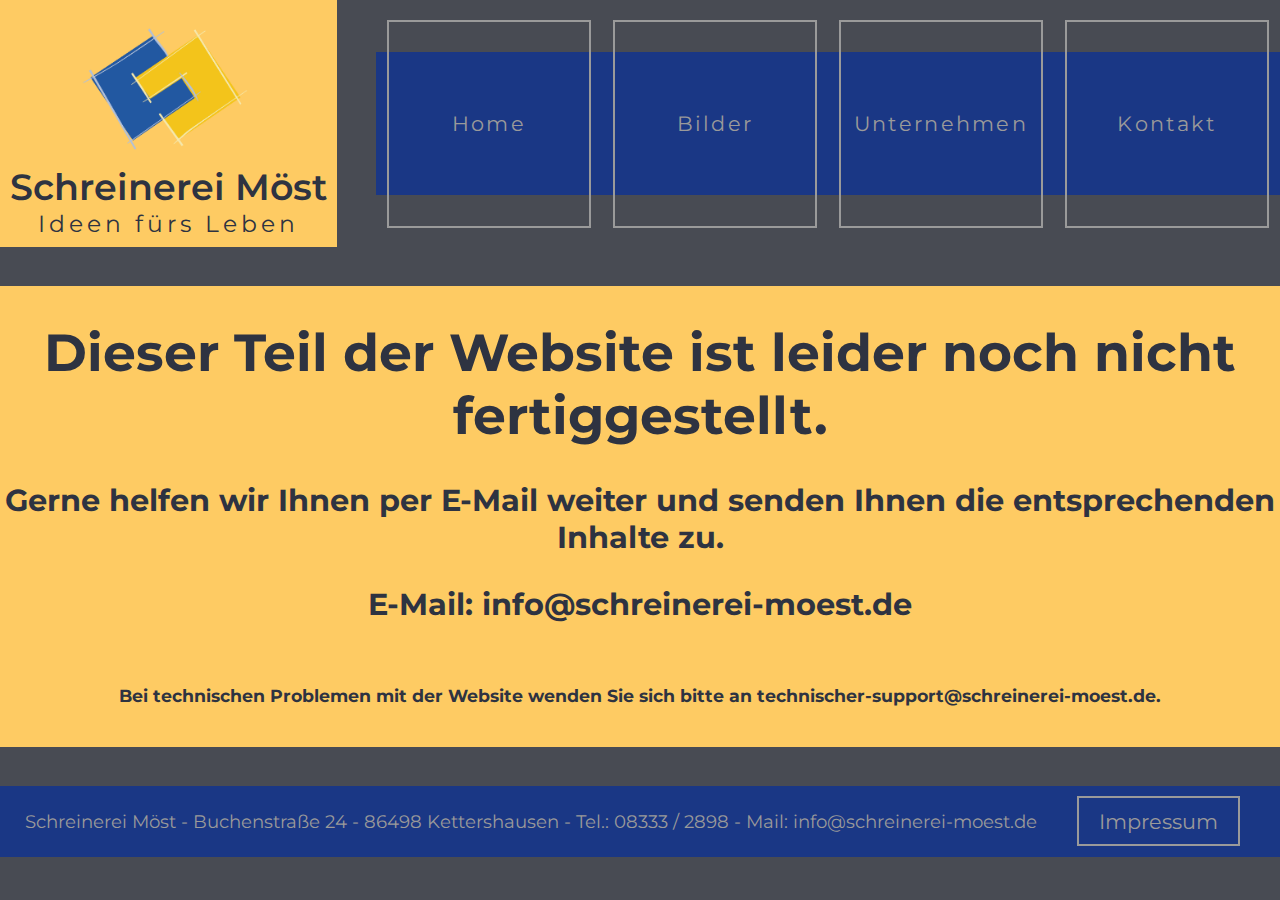
<file: empty.html>
<!DOCTYPE html>
<html lang="de">

<head>
    <meta charset="utf-8">
    <meta name="viewport" content="width=device-width, initial-scale= 1.0">
    <meta http-equiv="content-type" content="ie=edge; text/html; charset=utf-8">
    <title>Schreinerei Möst - Ideen fürs Leben</title>
    <link rel="shortcut icon" href="/images/logo_icon.png">
    <link href="css/empty.css" rel="stylesheet" />
</head>

<body>
    <div class="wrapper">
        <section class="logo">
            <img src="images/logo.png" alt="Logo der Schreinerei Möst">
            <div class="Logo_Schrift">
                <h1>Schreinerei Möst</h1>
                <h2>Ideen fürs Leben</h2>
            </div>
        </section>

        <section class="navigation">
            <div class="background"></div>
            <nav>
                <ul>
                    <li><button onclick="window.location.href = 'index.html';" type="buttonHeader"
                            id="Home">Home</button></li>
                    <li><button onclick="window.location.href = 'bilder.html';" type="buttonHeader"
                            id="Bilder">Bilder</button></li>
                    <li><button onclick="window.location.href = 'empty.html';" type="buttonHeader"
                            id="Unternehmen">Unternehmen</button></li>
                    <li><button onclick="window.location.href = 'empty.html';" type="buttonHeader"
                            id="Kontakt">Kontakt</button></li>
                </ul>
            </nav>
        </section>

        <section class="empty">
            <h1>Dieser Teil der Website ist leider noch nicht fertiggestellt.</h1>
            <h3>Gerne helfen wir Ihnen per E-Mail weiter und senden Ihnen die entsprechenden Inhalte zu.</h2>
                <h3>E-Mail: <a href="mailto: info@schreinerei-moest.de">info@schreinerei-moest.de</a></h2>
                    <br>
                    <h6>Bei technischen Problemen mit der Website wenden Sie sich bitte an <a
                            href="mailto: technischer-support@schreinerei-moest.de">technischer-support@schreinerei-moest.de</a>.
                        </h4>
        </section>

        <section class="adress">
            <p>
                <span>Schreinerei Möst</span>
                <span class="spacer">-</span>
                <span>Buchenstraße 24</span>
                <span class="spacer">-</span>
                <span>86498 Kettershausen</span>
                <span class="spacer">-</span>
                <span>Tel.: 08333 / 2898</span>
                <span class="spacer">-</span>
                <span>Mail: <a href="mailto: info@schreinerei-moest.de">info@schreinerei-moest.de</a></span>
            </p>
            <div class="impressum">
                <button onclick="window.location.href = 'impressum.html';" type="buttonFooter"
                    id="Impressum">Impressum</button>
            </div>
        </section>
    </div>
</body>
</file>
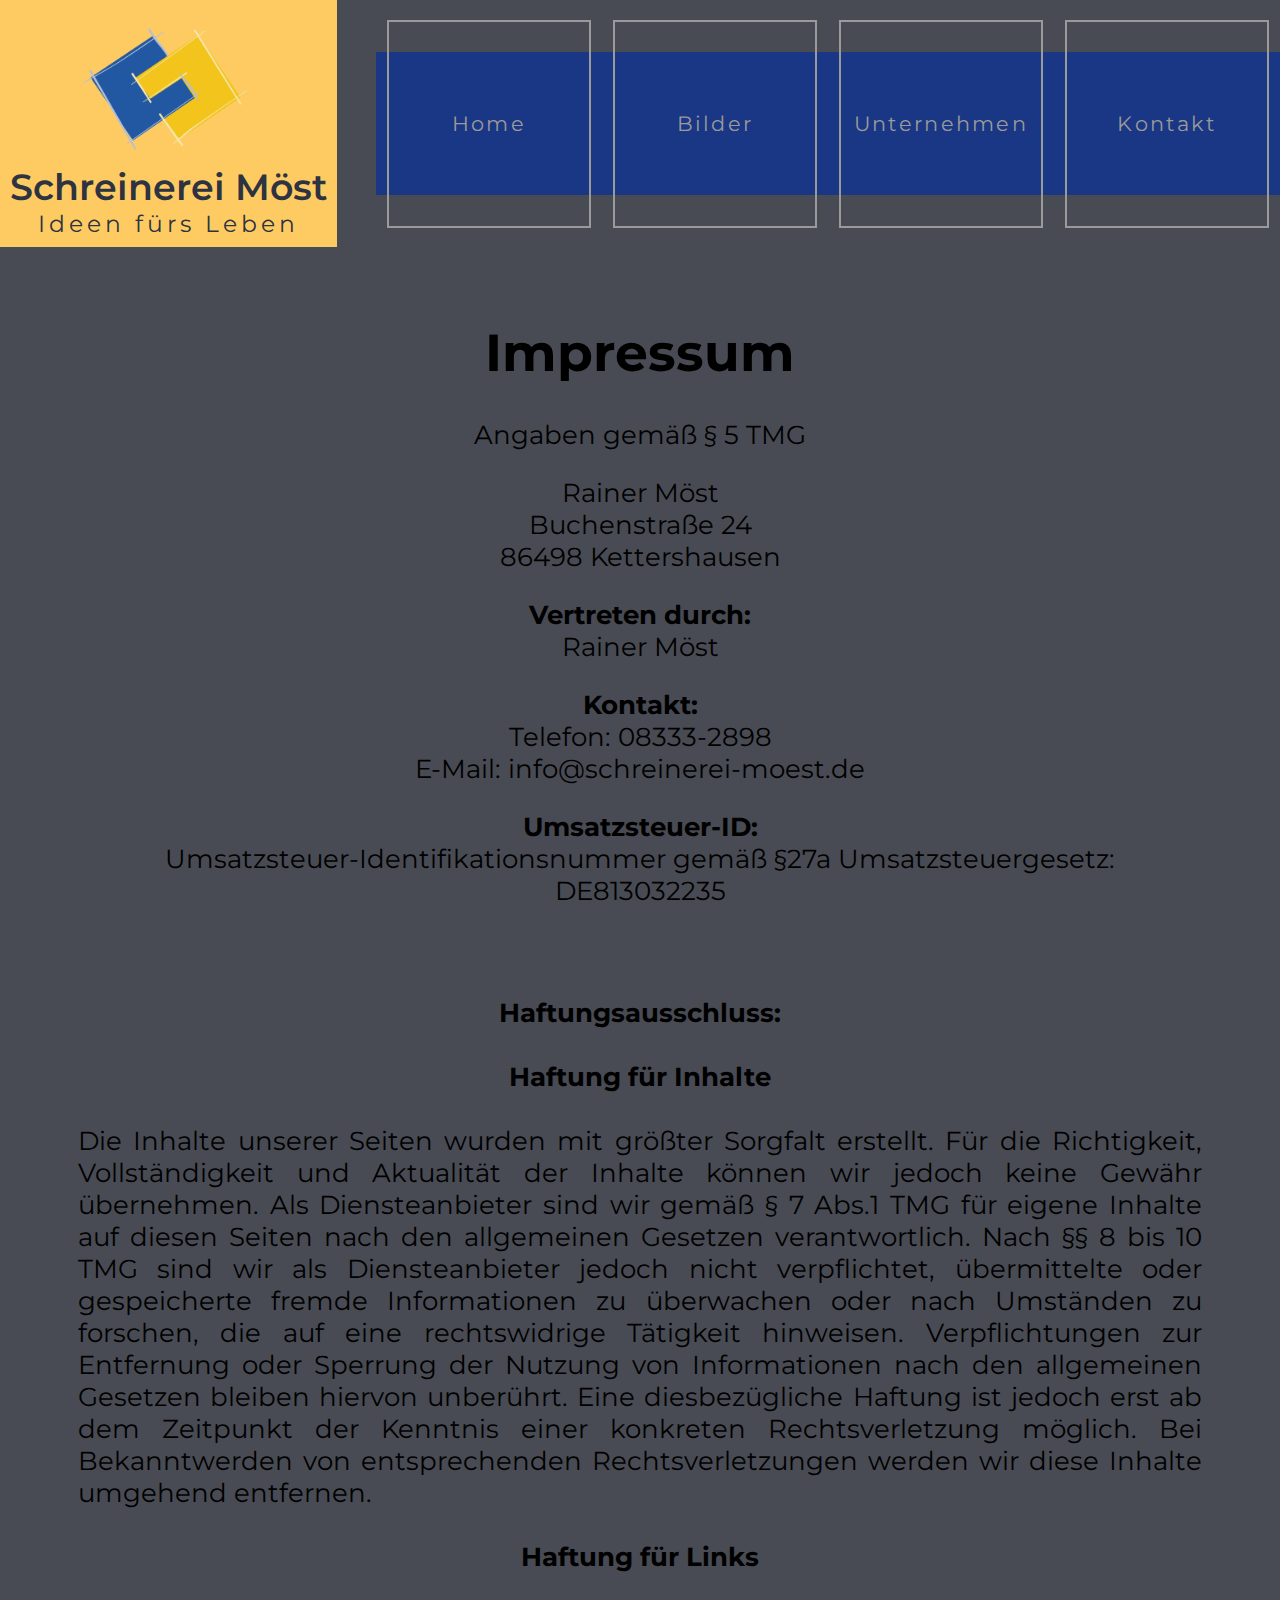
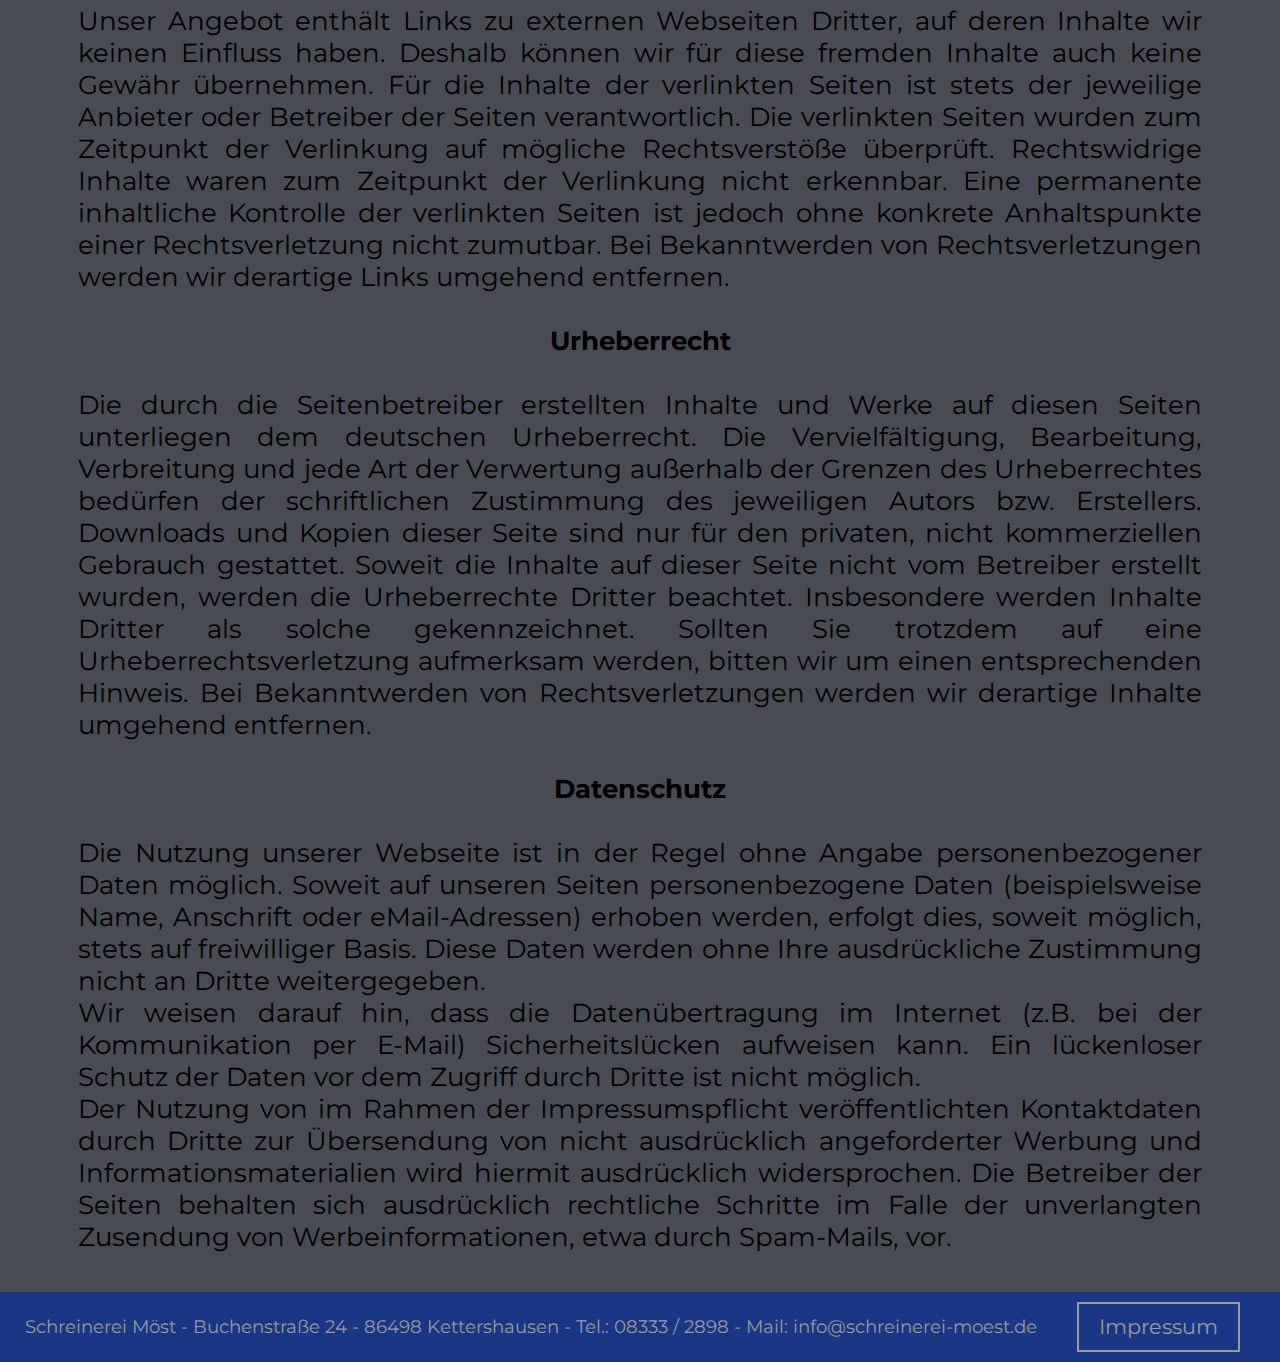
<file: impressum.html>
<!DOCTYPE html>
<html lang="de">

<head>
    <meta charset="utf-8">
    <meta name="viewport" content="width=device-width, initial-scale= 1.0">
    <meta http-equiv="content-type" content="ie=edge; text/html; charset=utf-8">
    <title>Schreinerei Möst - Ideen fürs Leben</title>
    <link rel="shortcut icon" href="/images/logo_icon.png">
    <link href="css/impressum.css" rel="stylesheet" />
</head>

<body>
    <div class="wrapper">
        <section class="logo">
            <img src="images/logo.png" alt="Logo der Schreinerei Möst">
            <div class="Logo_Schrift">
                <h1>Schreinerei Möst</h1>
                <h2>Ideen fürs Leben</h2>
            </div>
        </section>

        <section class="navigation">
            <div class="background"></div>
            <nav>
                <ul>
                    <li><button onclick="window.location.href = 'index.html';" type="buttonHeader"
                            id="Home">Home</button></li>
                    <li><button onclick="window.location.href = 'bilder.html';" type="buttonHeader"
                            id="Bilder">Bilder</button></li>
                    <li><button onclick="window.location.href = 'empty.html';" type="buttonHeader"
                            id="Unternehmen">Unternehmen</button></li>
                    <li><button onclick="window.location.href = 'empty.html';" type="buttonHeader"
                            id="Kontakt">Kontakt</button></li>
                </ul>
            </nav>
        </section>

        <section class="impressum">
            <h1>Impressum</h1>
            <p>Angaben gemäß § 5 TMG</p>
            <p>Rainer Möst <br>
                Buchenstraße 24<br>
                86498 Kettershausen <br>
            </p>
            <p> <strong>Vertreten durch: </strong><br>
                Rainer Möst<br>
            </p>
            <p><strong>Kontakt:</strong> <br>
                Telefon: 08333-2898<br>
                E-Mail: <a href='mailto:info@schreinerei-moest.de'>info@schreinerei-moest.de</a></br></p>
            <p><strong>Umsatzsteuer-ID: </strong> <br>
                Umsatzsteuer-Identifikationsnummer gemäß §27a Umsatzsteuergesetz: DE813032235<br><br>
                <br>
            </p>
            <strong>Haftungsausschluss: </strong>
            <br> <br>
            <strong>Haftung für Inhalte</strong><br><br>
            <p class="blocksatz">
                Die Inhalte unserer Seiten wurden mit größter Sorgfalt erstellt. Für die Richtigkeit, Vollständigkeit
                und
                Aktualität der Inhalte können wir jedoch keine Gewähr übernehmen. Als Diensteanbieter sind wir gemäß § 7
                Abs.1 TMG für eigene Inhalte auf diesen Seiten nach den allgemeinen Gesetzen verantwortlich. Nach §§ 8
                bis
                10 TMG sind wir als Diensteanbieter jedoch nicht verpflichtet, übermittelte oder gespeicherte fremde
                Informationen zu überwachen oder nach Umständen zu forschen, die auf eine rechtswidrige Tätigkeit
                hinweisen.
                Verpflichtungen zur Entfernung oder Sperrung der Nutzung von Informationen nach den allgemeinen Gesetzen
                bleiben hiervon unberührt. Eine diesbezügliche Haftung ist jedoch erst ab dem Zeitpunkt der Kenntnis
                einer
                konkreten Rechtsverletzung möglich. Bei Bekanntwerden von entsprechenden Rechtsverletzungen werden wir
                diese
                Inhalte umgehend entfernen.</p>
            <br><strong>Haftung für Links</strong><br><br>
            <p class="blocksatz">
                Unser Angebot enthält Links zu externen Webseiten Dritter, auf deren Inhalte wir keinen Einfluss haben.
                Deshalb können wir für diese fremden Inhalte auch keine Gewähr übernehmen. Für die Inhalte der
                verlinkten
                Seiten ist stets der jeweilige Anbieter oder Betreiber der Seiten verantwortlich. Die verlinkten Seiten
                wurden zum Zeitpunkt der Verlinkung auf mögliche Rechtsverstöße überprüft. Rechtswidrige Inhalte waren
                zum
                Zeitpunkt der Verlinkung nicht erkennbar. Eine permanente inhaltliche Kontrolle der verlinkten Seiten
                ist
                jedoch ohne konkrete Anhaltspunkte einer Rechtsverletzung nicht zumutbar. Bei Bekanntwerden von
                Rechtsverletzungen werden wir derartige Links umgehend
                entfernen.</p>
            <br><strong>Urheberrecht</strong><br><br>
            <p class="blocksatz">
                Die durch die Seitenbetreiber erstellten Inhalte und Werke auf diesen Seiten unterliegen dem deutschen
                Urheberrecht. Die Vervielfältigung, Bearbeitung, Verbreitung und jede Art der Verwertung außerhalb der
                Grenzen des Urheberrechtes bedürfen der schriftlichen Zustimmung des jeweiligen Autors bzw. Erstellers.
                Downloads und Kopien dieser Seite sind nur für den privaten, nicht kommerziellen Gebrauch gestattet.
                Soweit
                die Inhalte auf dieser Seite nicht vom Betreiber erstellt wurden, werden die Urheberrechte Dritter
                beachtet.
                Insbesondere werden Inhalte Dritter als solche gekennzeichnet. Sollten Sie trotzdem auf eine
                Urheberrechtsverletzung aufmerksam werden, bitten wir um einen entsprechenden Hinweis. Bei Bekanntwerden
                von
                Rechtsverletzungen werden wir derartige Inhalte umgehend
                entfernen.</p>
            <br><strong>Datenschutz</strong><br><br>
            <p class="blocksatz">
                Die Nutzung unserer Webseite ist in der Regel ohne Angabe personenbezogener Daten möglich. Soweit auf
                unseren Seiten personenbezogene Daten (beispielsweise Name, Anschrift oder eMail-Adressen) erhoben
                werden,
                erfolgt dies, soweit möglich, stets auf freiwilliger Basis. Diese Daten werden ohne Ihre ausdrückliche
                Zustimmung nicht an Dritte weitergegeben. <br>
                Wir weisen darauf hin, dass die Datenübertragung im Internet (z.B. bei der Kommunikation per E-Mail)
                Sicherheitslücken aufweisen kann. Ein lückenloser Schutz der Daten vor dem Zugriff durch Dritte ist
                nicht
                möglich. <br>
                Der Nutzung von im Rahmen der Impressumspflicht veröffentlichten Kontaktdaten durch Dritte zur
                Übersendung
                von nicht ausdrücklich angeforderter Werbung und Informationsmaterialien wird hiermit ausdrücklich
                widersprochen. Die Betreiber der Seiten behalten sich ausdrücklich rechtliche Schritte im Falle der
                unverlangten Zusendung von Werbeinformationen, etwa durch Spam-Mails, vor.<br>
            </p>
        </section>

        <section class="adress">
            <p>
                <span>Schreinerei Möst</span>
                <span class="spacer">-</span>
                <span>Buchenstraße 24</span>
                <span class="spacer">-</span>
                <span>86498 Kettershausen</span>
                <span class="spacer">-</span>
                <span>Tel.: 08333 / 2898</span>
                <span class="spacer">-</span>
                <span>Mail: <a href="mailto: info@schreinerei-moest.de">info@schreinerei-moest.de</a></span>
            </p>
            <div class="impressum">
                <button onclick="window.location.href = 'impressum.html';" type="buttonFooter"
                    id="Impressum">Impressum</button>
            </div>
        </section>
    </div>
</body>
</file>
<file: css/main.css>
@font-face {
  font-family: "Montserrat";
  src: url("../Montserrat/Montserrat-VariableFont_wght.ttf") format("truetype");
}
body,
html {
  margin: 0;
}

a {
  text-decoration: none;
  font-family: "Montserrat";
  color: inherit;
}

button {
  font-family: "Montserrat";
  background-color: transparent;
  color: #9a9a9a;
  border-style: solid;
  border-color: #9a9a9a;
  border-width: 4px;
  transition-duration: 0.4s;
}

button:hover {
  cursor: pointer;
  color: #737373;
  border-color: #737373;
}

body {
  font-family: "Montserrat";
  background-color: #484b53;
}
body div.wrapper {
  display: grid;
  grid-template-columns: 100%;
  grid-template-areas: "logo" "slidebar" "sidetext" "navigation" "auszeichnungen" "adress";
}
body div.wrapper section.logo {
  grid-area: logo;
  display: flex;
  flex-direction: column;
  justify-content: space-evenly;
  align-items: center;
  padding: 0.5em 0em 1em 0em;
  background-color: #fecb63;
  color: #2e3341;
  height: 260px;
}
body div.wrapper section.logo img {
  width: 15em;
  padding: 0em;
  margin: 0em;
}
body div.wrapper section.logo div.Logo_Schrift {
  text-align: center;
}
body div.wrapper section.logo div.Logo_Schrift h1 {
  margin: auto;
  font-weight: 600;
  font-size: 2.5em;
}
body div.wrapper section.logo div.Logo_Schrift h2 {
  margin: auto;
  font-weight: 400;
  font-size: 1.5em;
  letter-spacing: 3pt;
}
body div.wrapper section.navigation {
  grid-area: navigation;
}
body div.wrapper section.navigation div.background {
  display: none;
}
body div.wrapper section.navigation nav ul {
  list-style-type: none;
  padding: 0em;
  text-align: center;
  background: #1a3785;
}
body div.wrapper section.navigation nav ul li button {
  width: 85%;
  padding: 0.5em 0em 0.5em 0em;
  margin: 0.5em 0em 0.5em 0em;
  text-align: center;
  text-decoration: none;
  display: inline-block;
  font-size: 1.1em;
}
body div.wrapper section.slidebar {
  grid-area: slidebar;
  padding-top: 1.5em;
  height: 15em;
  display: flex;
  align-items: center;
}
body div.wrapper section.slidebar .slides {
  position: absolute;
  height: inherit;
  width: 100%;
}
body div.wrapper section.slidebar .slides img {
  -o-object-fit: cover;
     object-fit: cover;
  height: 100%;
  width: 100%;
}
body div.wrapper section.slidebar .fade {
  -webkit-animation-name: fade;
  -webkit-animation-duration: 1s;
  animation-name: fade;
  -webkit-animation-duration: 1;
          animation-duration: 1;
}
@-webkit-keyframes fade {
  from {
    opacity: 0;
  }
  to {
    opacity: 1;
  }
}
@keyframes fade {
  from {
    opacity: 0;
  }
  to {
    opacity: 1;
  }
}
body div.wrapper section.slidebar div.buttons {
  position: relative;
  width: 100%;
  display: flex;
  flex-direction: row;
  justify-content: space-between;
  pointer-events: none;
}
body div.wrapper section.slidebar div.buttons button {
  pointer-events: all;
  border: none;
  padding: 0em;
  background: none;
  -webkit-user-select: none;
     -moz-user-select: none;
      -ms-user-select: none;
          user-select: none;
}
body div.wrapper section.slidebar div.buttons button img {
  width: 70%;
  cursor: pointer;
}
body div.wrapper section.sidetext {
  grid-area: sidetext;
}
body div.wrapper section.sidetext div.headline {
  background-color: #fecb63;
  text-align: center;
}
body div.wrapper section.sidetext div.headline h3 {
  padding: 0.4em;
  color: #2e3341;
  font-size: 1.55em;
  font-style: italic;
  font-weight: 500;
}
body div.wrapper section.sidetext p {
  padding: 0em 2em 0em 2.5em;
  color: #9a9a9a;
  line-height: 32px;
}
body div.wrapper section.innungsschreiner {
  display: none;
}
body div.wrapper section.auszeichnungen {
  grid-area: auszeichnungen;
}
body div.wrapper section.auszeichnungen h4 {
  color: #9a9a9a;
  text-align: center;
  font-size: 0.85em;
  font-style: italic;
  font-weight: 500;
}
body div.wrapper section.auszeichnungen a {
  margin: 1em;
}
body div.wrapper section.auszeichnungen a img {
  display: block;
  margin-left: auto;
  margin-right: auto;
}
body div.wrapper section.auszeichnungen a img.hwk {
  width: 80%;
}
body div.wrapper section.auszeichnungen a img.innung {
  width: 65%;
}
body div.wrapper section.auszeichnungen a img.sicherheit {
  width: 95%;
}
body div.wrapper section.adress {
  grid-area: adress;
}
body div.wrapper section.adress p {
  color: #9a9a9a;
  font-weight: 400;
  font-size: 1.5em;
  text-align: center;
  line-break: auto;
}
body div.wrapper section.adress p span {
  display: block;
}
body div.wrapper section.adress p span.spacer {
  display: none;
}
body div.wrapper section.adress div.impressum {
  background: #1a3785;
  display: flex;
  justify-content: center;
}
body div.wrapper section.adress div.impressum button {
  width: 85%;
  padding: 0.5em 0em 0.5em 0em;
  margin: 0.5em 0em 0.5em 0em;
  text-align: center;
  font-size: 1.1em;
}

@media only screen and (min-width: 560px) {
  html {
    font-size: 18px;
  }
  body div.links {
    background: #fecb63;
    display: flex;
    flex-direction: row;
    align-items: center;
    justify-content: space-between;
  }
  body div.links a.innung {
    width: 85%;
  }
}
@media only screen and (min-width: 796px) {
  body div.wrapper {
    grid-template-columns: 60% auto;
    grid-row-gap: 1.5em;
    grid-column-gap: 1.5em;
    grid-template-areas: "logo logo" "slidebar sidetext" "navigation navigation" "innungsschreiner innungsschreiner" "auszeichnungen auszeichnungen" "adress adress";
  }
  body div.wrapper section.navigation nav ul {
    margin: 0em;
  }
  body div.wrapper section.slidebar {
    padding: 0em;
    height: 16em;
  }
  body div.wrapper section.slidebar .slides {
    width: 60%;
  }
  body div.wrapper section.sidetext {
    background-color: #fecb63;
    height: 16em;
  }
  body div.wrapper section.sidetext div.headline h3 {
    font-size: 1.2em;
    padding-top: 0em;
    padding-bottom: 0em;
  }
  body div.wrapper section.sidetext p {
    color: #2e3341;
    padding: 0em 1em 0em 1em;
    line-height: 20px;
    font-size: 0.9em;
  }
  body div.wrapper section.innungsschreiner {
    grid-area: innungsschreiner;
    display: flex;
    flex-direction: column;
    align-items: center;
  }
  body div.wrapper section.innungsschreiner h4 {
    margin: 0em 0em 1em 0em;
    color: #9a9a9a;
    font-style: italic;
    font-weight: 400;
    font-size: 1.5em;
    text-align: center;
  }
  body div.wrapper section.auszeichnungen h4 {
    font-size: 1.4em;
    margin-top: 0em;
  }
  body div.wrapper section.auszeichnungen div.links a.hwk {
    width: 100%;
  }
  body div.wrapper section.auszeichnungen div.links a.sicherheit {
    width: 105%;
  }
  body div.wrapper section.adress {
    background-color: #1a3785;
    display: flex;
    flex-direction: row;
    justify-content: center;
    align-items: center;
  }
  body div.wrapper section.adress p {
    font-size: 0.65em;
  }
  body div.wrapper section.adress p span {
    display: contents;
  }
  body div.wrapper section.adress p span.spacer {
    display: contents;
  }
  body div.wrapper section.adress div.impressum {
    width: 15%;
    padding: 0em;
  }
  body div.wrapper section.adress div.impressum button {
    border-width: 2px;
    font-size: 0.8em;
  }
}
@media only screen and (min-width: 818px) {
  body div.wrapper {
    grid-template-columns: 30% 30% auto;
    grid-row-gap: 1.5em;
    grid-template-areas: "logo navigation navigation" "slidebar slidebar sidetext" "innungsschreiner innungsschreiner innungsschreiner" "auszeichnungen auszeichnungen auszeichnungen" "adress adress adress";
    align-items: center;
  }
  body div.wrapper section.logo {
    padding: 1em 0em 1em 0em;
    height: 7.5em;
  }
  body div.wrapper section.logo img {
    width: 7em;
  }
  body div.wrapper section.logo div.Logo_Schrift h1 {
    font-size: 1.4em;
  }
  body div.wrapper section.logo div.Logo_Schrift h2 {
    font-size: 0.9em;
    letter-spacing: 3pt;
  }
  body div.wrapper section.navigation {
    align-content: center;
  }
  body div.wrapper section.navigation div.background {
    display: block;
    position: absolute;
    top: 2em;
    background-color: #1a3785;
    width: calc(70% - 1.5em);
    height: 5.5em;
  }
  body div.wrapper section.navigation nav ul {
    position: relative;
    display: flex;
    flex-direction: row;
    justify-content: space-between;
    background: transparent;
  }
  body div.wrapper section.navigation nav ul li {
    width: 100%;
    padding: 0em;
    margin: 0em;
  }
  body div.wrapper section.navigation nav ul li button {
    width: 90%;
    padding: 0em;
    margin: 0em;
    height: 10em;
    font-size: 0.8em;
    border-width: 2px;
  }
  body div.wrapper section.slidebar {
    padding: 0em;
    height: 16em;
  }
  body div.wrapper section.slidebar .slides {
    width: calc(60% + 1.5em);
  }
  body div.wrapper section.sidetext div.headline h3 {
    font-size: 1.1em;
    margin: 0.7em 0em 0em 0em;
  }
  body div.wrapper section.sidetext p {
    margin-top: 0.7em;
  }
}
@media only screen and (min-width: 881px) {
  html {
    font-size: 20px;
  }
  body div.wrapper section.innungsschreiner h4 {
    font-size: 1.4em;
  }
}
@media only screen and (min-width: 936px) {
  html {
    font-size: 22px;
  }
  body div.wrapper section.logo img {
    margin-bottom: 0.5em;
  }
  body div.wrapper section.navigation nav ul li button {
    letter-spacing: 0.04em;
  }
  body div.wrapper section.sidetext div.headline h3 {
    font-size: 1.1em;
    margin: 0.7em 0em 0em 0em;
  }
  body div.wrapper section.sidetext p {
    margin-top: 0.8em;
    line-height: 1.1em;
  }
  body div.wrapper section.adress p {
    font-size: 0.63em;
  }
}
@media only screen and (min-width: 1030px) {
  html {
    font-size: 24px;
  }
  body div.wrapper section.auszeichnungen h4 {
    font-size: 33.6px;
  }
}
@media only screen and (min-width: 1123px) {
  html {
    font-size: 26px;
  }
  body div.wrapper {
    grid-template-columns: 336.9px 30% auto;
  }
  body div.wrapper section.slidebar .slides {
    padding-left: 68.9px;
    width: calc(336.9px + 30% - 29.9px - 68.9px);
  }
  body div.wrapper section.navigation div.background {
    width: calc(100% - 336.9px - 1.5em);
  }
}
@media only screen and (min-width: 1217px) {
  body div.wrapper {
    grid-template-columns: 336.9px 35% auto;
  }
  body div.wrapper section.navigation nav ul li button {
    letter-spacing: 0.11em;
  }
  body div.wrapper section.slidebar .slides {
    width: calc(336.9px + 35% - 29.9px - 68.9px);
  }
  body div.wrapper section.sidetext div.headline h3 {
    font-size: 1.15em;
  }
  body div.wrapper section.sidetext p {
    line-height: 1.15em;
  }
  body div.wrapper section.adress {
    justify-content: space-evenly;
  }
  body div.wrapper section.adress p {
    font-size: 0.7em;
  }
}
@media only screen and (min-width: 1302px) {
  body div.wrapper section.navigation nav ul li button {
    letter-spacing: 0.2em;
  }
  body div.wrapper section.sidetext p {
    line-height: 1.4em;
  }
}
@media only screen and (min-width: 1369px) {
  body div.wrapper section.navigation nav ul li {
    width: 243.767px;
  }
  body div.wrapper section.navigation nav ul li button {
    letter-spacing: 0.25em;
  }
  body div.wrapper section.sidetext p {
    line-height: 1.6em;
  }
}
@media only screen and (min-width: 1438px) {
  body div.wrapper {
    grid-template-columns: 336.9px 40% auto;
  }
  body div.wrapper section.slidebar .slides {
    width: calc(336.9px + 40% - 29.9px - 68.9px);
  }
}
@media only screen and (min-width: 1530px) {
  body div.wrapper section.sidetext p {
    margin-top: 0.9em;
    line-height: 1.8em;
  }
}/*# sourceMappingURL=main.css.map */
</file>
<file: css/bilder.css>
@import url("https://fonts.googleapis.com/css2?family=Montserrat:ital,wght@0,400;0,600;1,400;1,500&display=swap");
body,
html {
  margin: 0;
}

a {
  text-decoration: none;
  font-family: "Montserrat";
  color: inherit;
}

button {
  font-family: "Montserrat";
  background-color: transparent;
  color: #9a9a9a;
  border-style: solid;
  border-color: #9a9a9a;
  border-width: 4px;
  -webkit-transition-duration: 0.4s;
          transition-duration: 0.4s;
}

button:hover {
  cursor: pointer;
  color: #737373;
  border-color: #737373;
}

body {
  font-family: "Montserrat";
  background-color: #484b53;
}

body div.wrapper {
  display: -ms-grid;
  display: grid;
  -ms-grid-columns: 100%;
      grid-template-columns: 100%;
      grid-template-areas: "logo" "image_navigation" "slidebar" "navigation" "adress";
}

body div.wrapper section.logo {
  -ms-grid-row: 1;
  -ms-grid-column: 1;
  grid-area: logo;
  display: -webkit-box;
  display: -ms-flexbox;
  display: flex;
  -webkit-box-orient: vertical;
  -webkit-box-direction: normal;
      -ms-flex-direction: column;
          flex-direction: column;
  -webkit-box-pack: space-evenly;
      -ms-flex-pack: space-evenly;
          justify-content: space-evenly;
  -webkit-box-align: center;
      -ms-flex-align: center;
          align-items: center;
  padding: 0.5em 0em 1em 0em;
  background-color: #fecb63;
  color: #2e3341;
  height: 260px;
}

body div.wrapper section.logo img {
  width: 15em;
  padding: 0em;
  margin: 0em;
}

body div.wrapper section.logo div.Logo_Schrift {
  text-align: center;
}

body div.wrapper section.logo div.Logo_Schrift h1 {
  margin: auto;
  font-weight: 600;
  font-size: 2.5em;
}

body div.wrapper section.logo div.Logo_Schrift h2 {
  margin: auto;
  font-weight: 400;
  font-size: 1.5em;
  letter-spacing: 3pt;
}

body div.wrapper section.navigation {
  -ms-grid-row: 4;
  -ms-grid-column: 1;
  grid-area: navigation;
}

body div.wrapper section.navigation div.background {
  display: none;
}

body div.wrapper section.navigation nav ul {
  list-style-type: none;
  padding: 0em;
  text-align: center;
  background: #1a3785;
}

body div.wrapper section.navigation nav ul li button {
  width: 85%;
  padding: 0.5em 0em 0.5em 0em;
  margin: 0.5em 0em 0.5em 0em;
  text-align: center;
  text-decoration: none;
  display: inline-block;
  font-size: 1.1em;
}

body div.wrapper section.image_navigation {
  margin-top: 1em;
  -ms-grid-row: 2;
  -ms-grid-column: 1;
  grid-area: image_navigation;
  background: #1a3785;
  position: relative;
  text-align: center;
  display: block;
  -ms-flex-line-pack: center;
      align-content: center;
}

body div.wrapper section.image_navigation button {
  width: 85%;
  padding: 0.5em 0em 0.5em 0em;
  margin: 0.5em 0em 0.5em 0em;
  text-align: center;
  text-decoration: none;
  display: inline-block;
  font-size: 1.1em;
}

body div.wrapper section.image_navigation .dropbtn {
  display: -webkit-box;
  display: -ms-flexbox;
  display: flex;
  -webkit-box-orient: horizontal;
  -webkit-box-direction: normal;
      -ms-flex-direction: row;
          flex-direction: row;
  -webkit-box-pack: center;
      -ms-flex-pack: center;
          justify-content: center;
  -webkit-box-align: center;
      -ms-flex-align: center;
          align-items: center;
  margin-left: auto;
  margin-right: auto;
  padding-bottom: 0em;
  padding-top: 0em;
}

body div.wrapper section.image_navigation .dropbtn h2 {
  margin: 0em;
  padding: 0em 1em 0em 1em;
  font-weight: 400;
  font-size: 1.1em;
}

body div.wrapper section.image_navigation .dropbtn img {
  -webkit-transform: rotate(-90deg);
          transform: rotate(-90deg);
  width: 3%;
  margin: 0em;
  -ms-flex-item-align: center;
      -ms-grid-row-align: center;
      align-self: center;
}

body div.wrapper section.image_navigation .drop_content {
  display: none;
  position: absolute;
  background-color: inherit;
  width: 100%;
  min-width: 160px;
  -webkit-box-shadow: 0px 8px 16px 0px rgba(0, 0, 0, 0.2);
          box-shadow: 0px 8px 16px 0px rgba(0, 0, 0, 0.2);
  z-index: 1;
}

body div.wrapper section.image_navigation:hover .drop_content {
  display: block !important;
}

body div.wrapper section.image_navigation:hover .dropbtn {
  color: #737373;
  border-color: #737373;
}

body div.wrapper section.slidebar {
  -ms-grid-row: 3;
  -ms-grid-column: 1;
  grid-area: slidebar;
  display: -webkit-box;
  display: -ms-flexbox;
  display: flex;
  -webkit-box-orient: vertical;
  -webkit-box-direction: normal;
      -ms-flex-direction: column;
          flex-direction: column;
  -webkit-box-pack: space-evenly;
      -ms-flex-pack: space-evenly;
          justify-content: space-evenly;
}

body div.wrapper section.slidebar div.headline {
  padding: 1em;
  margin-top: 1.5em;
  background-color: #1a3785;
}

body div.wrapper section.slidebar div.headline h4 {
  margin: 0em;
  color: #9a9a9a;
  font-weight: 900;
  font-style: italic;
  font-size: 1.2em;
}

body div.wrapper section.slidebar div.slide {
  padding-top: 1.5em;
  height: 15em;
  width: 100%;
  display: -webkit-box;
  display: -ms-flexbox;
  display: flex;
  -webkit-box-align: center;
      -ms-flex-align: center;
          align-items: center;
}

body div.wrapper section.slidebar div.slide .slides {
  position: absolute;
  height: inherit;
  width: 100%;
}

body div.wrapper section.slidebar div.slide .slides img {
  -o-object-fit: cover;
     object-fit: cover;
  height: 100%;
  width: 100%;
}

body div.wrapper section.slidebar div.slide .fade {
  -webkit-animation-name: fade;
  -webkit-animation-duration: 1s;
  animation-name: fade;
  -webkit-animation-duration: 1;
          animation-duration: 1;
}

@-webkit-keyframes fade {
  from {
    opacity: 0;
  }
  to {
    opacity: 1;
  }
}

@keyframes fade {
  from {
    opacity: 0;
  }
  to {
    opacity: 1;
  }
}

body div.wrapper section.slidebar div.slide div.buttons {
  position: relative;
  width: 100%;
  display: -webkit-box;
  display: -ms-flexbox;
  display: flex;
  -webkit-box-orient: horizontal;
  -webkit-box-direction: normal;
      -ms-flex-direction: row;
          flex-direction: row;
  -webkit-box-pack: justify;
      -ms-flex-pack: justify;
          justify-content: space-between;
  pointer-events: none;
}

body div.wrapper section.slidebar div.slide div.buttons button {
  pointer-events: all;
  border: none;
  padding: 0em;
  background: none;
  -webkit-user-select: none;
     -moz-user-select: none;
      -ms-user-select: none;
          user-select: none;
}

body div.wrapper section.slidebar div.slide div.buttons button img {
  width: 70%;
  cursor: pointer;
}

body div.wrapper section.adress {
  -ms-grid-row: 5;
  -ms-grid-column: 1;
  grid-area: adress;
}

body div.wrapper section.adress p {
  color: #9a9a9a;
  font-weight: 400;
  font-size: 1.5em;
  text-align: center;
  line-break: auto;
}

body div.wrapper section.adress p span {
  display: block;
}

body div.wrapper section.adress p span.spacer {
  display: none;
}

body div.wrapper section.adress div.impressum {
  background: #1a3785;
  display: -webkit-box;
  display: -ms-flexbox;
  display: flex;
  -webkit-box-pack: center;
      -ms-flex-pack: center;
          justify-content: center;
}

body div.wrapper section.adress div.impressum button {
  width: 85%;
  padding: 0.5em 0em 0.5em 0em;
  margin: 0.5em 0em 0.5em 0em;
  text-align: center;
  font-size: 1.1em;
}

@media only screen and (min-width: 560px) {
  html {
    font-size: 18px;
  }
}

@media only screen and (min-width: 796px) {
  body div.wrapper {
    -ms-grid-columns: 100%;
        grid-template-columns: 100%;
    grid-row-gap: 1.5em;
    grid-column-gap: 1.5em;
        grid-template-areas: "logo" "image_navigation" "slidebar" "navigation" "adress";
  }
  body div.wrapper section.navigation nav ul {
    margin: 0em;
  }
  body div.wrapper section.image_navigation {
    margin: 0em;
  }
  body div.wrapper div.headline {
    margin: 0em;
  }
  body div.wrapper div.headline h4 {
    margin: 0em;
  }
  body div.wrapper section.slidebar div.slide {
    padding: 0em;
    margin-top: 1.5em;
    height: 15em;
  }
  body div.wrapper section.slidebar div.slide .slides {
    width: 100%;
  }
  body div.wrapper section.adress {
    background-color: #1a3785;
    display: -webkit-box;
    display: -ms-flexbox;
    display: flex;
    -webkit-box-orient: horizontal;
    -webkit-box-direction: normal;
        -ms-flex-direction: row;
            flex-direction: row;
    -webkit-box-pack: center;
        -ms-flex-pack: center;
            justify-content: center;
    -webkit-box-align: center;
        -ms-flex-align: center;
            align-items: center;
  }
  body div.wrapper section.adress p {
    font-size: 0.65em;
  }
  body div.wrapper section.adress p span {
    display: contents;
  }
  body div.wrapper section.adress p span.spacer {
    display: contents;
  }
  body div.wrapper section.adress div.impressum {
    width: 15%;
    padding: 0em;
  }
  body div.wrapper section.adress div.impressum button {
    border-width: 2px;
    font-size: 0.8em;
  }
}

@media only screen and (min-width: 818px) {
  body div.wrapper {
    -ms-grid-columns: 30% 30% auto;
        grid-template-columns: 30% 30% auto;
    grid-row-gap: 1.5em;
        grid-template-areas: "logo navigation navigation" "image_navigation image_navigation image_navigation" "slidebar slidebar slidebar" "adress adress adress";
    -webkit-box-align: center;
        -ms-flex-align: center;
            align-items: center;
  }
  body div.wrapper section.logo {
    padding: 1em 0em 1em 0em;
    height: 7.5em;
  }
  body div.wrapper section.logo img {
    width: 7em;
  }
  body div.wrapper section.logo div.Logo_Schrift h1 {
    font-size: 1.4em;
  }
  body div.wrapper section.logo div.Logo_Schrift h2 {
    font-size: 0.9em;
    letter-spacing: 3pt;
  }
  body div.wrapper section.navigation {
    -ms-flex-line-pack: center;
        align-content: center;
  }
  body div.wrapper section.navigation div.background {
    display: block;
    position: absolute;
    top: 2em;
    background-color: #1a3785;
    width: calc(70% - 1.5em);
    height: 5.5em;
  }
  body div.wrapper section.navigation nav ul {
    position: relative;
    display: -webkit-box;
    display: -ms-flexbox;
    display: flex;
    -webkit-box-orient: horizontal;
    -webkit-box-direction: normal;
        -ms-flex-direction: row;
            flex-direction: row;
    -webkit-box-pack: justify;
        -ms-flex-pack: justify;
            justify-content: space-between;
    background: transparent;
  }
  body div.wrapper section.navigation nav ul li {
    width: 100%;
    padding: 0em;
    margin: 0em;
  }
  body div.wrapper section.navigation nav ul li button {
    width: 90%;
    padding: 0em;
    margin: 0em;
    height: 10em;
    font-size: 0.8em;
    border-width: 2px;
  }
  body div.wrapper section.image_navigation .dropbtn {
    display: none;
  }
  body div.wrapper section.image_navigation .drop_content {
    padding: 0.5em 0em 0.5em 0em;
    position: relative;
    display: -webkit-box !important;
    display: -ms-flexbox !important;
    display: flex !important;
    -ms-flex-pack: distribute;
        justify-content: space-around;
  }
  body div.wrapper section.image_navigation .drop_content button {
    display: inline-block !important;
    width: 15%;
    margin: 0em;
    font-size: 0.75em;
    letter-spacing: 0.1em;
  }
  body div.wrapper section.image_navigation .drop_content .wand {
    font-size: 0.6em;
    letter-spacing: 0em;
  }
  body div.wrapper section.image_navigation:hover .drop_content {
    display: -webkit-box !important;
    display: -ms-flexbox !important;
    display: flex !important;
  }
  body div.wrapper section.slidebar div.slide {
    padding: 0em;
    height: 25em;
    -ms-grid-column: 1;
        grid-column-start: 1;
    grid-column-end: 4;
  }
  body div.wrapper section.slidebar div.slide .slides {
    width: 100%;
  }
  body div.wrapper section.slidebar#1 {
    grid-area: slidebar1;
  }
  body div.wrapper section.slidebar#2 {
    grid-area: slidebar2;
  }
}

@media only screen and (min-width: 881px) {
  html {
    font-size: 20px;
  }
}

@media only screen and (min-width: 936px) {
  html {
    font-size: 22px;
  }
  body div.wrapper section.logo img {
    margin-bottom: 0.5em;
  }
  body div.wrapper section.navigation nav ul li button {
    letter-spacing: 0.04em;
  }
  body div.wrapper section.adress p {
    font-size: 0.63em;
  }
}

@media only screen and (min-width: 1030px) {
  html {
    font-size: 24px;
  }
}

@media only screen and (min-width: 1123px) {
  html {
    font-size: 26px;
  }
  body div.wrapper {
    -ms-grid-columns: 336.9px 30% auto;
        grid-template-columns: 336.9px 30% auto;
  }
  body div.wrapper div.headline {
    padding-left: 3em;
  }
  body div.wrapper section.slidebar div.slide .slides {
    padding: 0px 68.9px 0px 68.9px;
    width: calc(100% - 68.9px - 68.9px);
  }
  body div.wrapper section.navigation div.background {
    width: calc(100% - 336.9px - 1.5em);
  }
}

@media only screen and (min-width: 1217px) {
  body div.wrapper {
    -ms-grid-columns: 336.9px 35% auto;
        grid-template-columns: 336.9px 35% auto;
  }
  body div.wrapper section.navigation nav ul li button {
    letter-spacing: 0.11em;
  }
  body div.wrapper section.adress {
    -webkit-box-pack: space-evenly;
        -ms-flex-pack: space-evenly;
            justify-content: space-evenly;
  }
  body div.wrapper section.adress p {
    font-size: 0.7em;
  }
}

@media only screen and (min-width: 1302px) {
  body div.wrapper section.navigation nav ul li button {
    letter-spacing: 0.2em;
  }
}

@media only screen and (min-width: 1369px) {
  body div.wrapper section.navigation nav ul li {
    width: 243.767px;
  }
  body div.wrapper section.navigation nav ul li button {
    letter-spacing: 0.25em;
  }
}
/*# sourceMappingURL=bilder.css.map */
</file>
<file: css/empty.css>
@font-face {
  font-family: "Montserrat";
  src: url("../Montserrat/Montserrat-VariableFont_wght.ttf") format("truetype");
}
body,
html {
  margin: 0;
}

a {
  text-decoration: none;
  font-family: "Montserrat";
  color: inherit;
}

button {
  font-family: "Montserrat";
  background-color: transparent;
  color: #9a9a9a;
  border-style: solid;
  border-color: #9a9a9a;
  border-width: 4px;
  transition-duration: 0.4s;
}

button:hover {
  cursor: pointer;
  color: #737373;
  border-color: #737373;
}

body {
  font-family: "Montserrat";
  background-color: #484b53;
}
body div.wrapper {
  display: grid;
  grid-template-columns: 100%;
  grid-template-areas: "logo" "empty" "navigation" "adress";
}
body div.wrapper section.logo {
  grid-area: logo;
  display: flex;
  flex-direction: column;
  justify-content: space-evenly;
  align-items: center;
  padding: 0.5em 0em 1em 0em;
  background-color: #fecb63;
  color: #2e3341;
  height: 260px;
}
body div.wrapper section.logo img {
  width: 15em;
  padding: 0em;
  margin: 0em;
}
body div.wrapper section.logo div.Logo_Schrift {
  text-align: center;
}
body div.wrapper section.logo div.Logo_Schrift h1 {
  margin: auto;
  font-weight: 600;
  font-size: 2.5em;
}
body div.wrapper section.logo div.Logo_Schrift h2 {
  margin: auto;
  font-weight: 400;
  font-size: 1.5em;
  letter-spacing: 3pt;
}
body div.wrapper section.navigation {
  grid-area: navigation;
}
body div.wrapper section.navigation div.background {
  display: none;
}
body div.wrapper section.navigation nav ul {
  list-style-type: none;
  padding: 0em;
  text-align: center;
  background: #1a3785;
}
body div.wrapper section.navigation nav ul li button {
  width: 85%;
  padding: 0.5em 0em 0.5em 0em;
  margin: 0.5em 0em 0.5em 0em;
  text-align: center;
  text-decoration: none;
  display: inline-block;
  font-size: 1.1em;
}
body div.wrapper section.empty {
  grid-area: empty;
  width: 100%;
  background-color: #fecb63;
  color: #2e3341;
  text-align: center;
}
body div.wrapper section.empty h6 {
  margin-top: 0em;
}
body div.wrapper section.adress {
  grid-area: adress;
}
body div.wrapper section.adress p {
  color: #9a9a9a;
  font-weight: 400;
  font-size: 1.5em;
  text-align: center;
  line-break: auto;
}
body div.wrapper section.adress p span {
  display: block;
}
body div.wrapper section.adress p span.spacer {
  display: none;
}
body div.wrapper section.adress div.impressum {
  background: #1a3785;
  display: flex;
  justify-content: center;
}
body div.wrapper section.adress div.impressum button {
  width: 85%;
  padding: 0.5em 0em 0.5em 0em;
  margin: 0.5em 0em 0.5em 0em;
  text-align: center;
  font-size: 1.1em;
}

@media only screen and (min-width: 560px) {
  html {
    font-size: 18px;
  }
}
@media only screen and (min-width: 796px) {
  body div.wrapper {
    grid-template-columns: 60% auto;
    grid-row-gap: 1.5em;
    grid-column-gap: 1.5em;
    grid-template-areas: "logo logo" "empty empty" "navigation navigation" "adress adress";
  }
  body div.wrapper section.navigation nav ul {
    margin: 0em;
  }
  body div.wrapper section.adress {
    background-color: #1a3785;
    display: flex;
    flex-direction: row;
    justify-content: center;
    align-items: center;
  }
  body div.wrapper section.adress p {
    font-size: 0.65em;
  }
  body div.wrapper section.adress p span {
    display: contents;
  }
  body div.wrapper section.adress p span.spacer {
    display: contents;
  }
  body div.wrapper section.adress div.impressum {
    width: 15%;
    padding: 0em;
  }
  body div.wrapper section.adress div.impressum button {
    border-width: 2px;
    font-size: 0.8em;
  }
}
@media only screen and (min-width: 818px) {
  body div.wrapper {
    grid-template-columns: 30% 30% auto;
    grid-row-gap: 1.5em;
    grid-template-areas: "logo navigation navigation" "empty empty empty" "adress adress adress";
    align-items: center;
  }
  body div.wrapper section.logo {
    padding: 1em 0em 1em 0em;
    height: 7.5em;
  }
  body div.wrapper section.logo img {
    width: 7em;
  }
  body div.wrapper section.logo div.Logo_Schrift h1 {
    font-size: 1.4em;
  }
  body div.wrapper section.logo div.Logo_Schrift h2 {
    font-size: 0.9em;
    letter-spacing: 3pt;
  }
  body div.wrapper section.navigation {
    align-content: center;
  }
  body div.wrapper section.navigation div.background {
    display: block;
    position: absolute;
    top: 2em;
    background-color: #1a3785;
    width: calc(70% - 1.5em);
    height: 5.5em;
  }
  body div.wrapper section.navigation nav ul {
    position: relative;
    display: flex;
    flex-direction: row;
    justify-content: space-between;
    background: transparent;
  }
  body div.wrapper section.navigation nav ul li {
    width: 100%;
    padding: 0em;
    margin: 0em;
  }
  body div.wrapper section.navigation nav ul li button {
    width: 90%;
    padding: 0em;
    margin: 0em;
    height: 10em;
    font-size: 0.8em;
    border-width: 2px;
  }
}
@media only screen and (min-width: 881px) {
  html {
    font-size: 20px;
  }
}
@media only screen and (min-width: 936px) {
  html {
    font-size: 22px;
  }
  body div.wrapper section.logo img {
    margin-bottom: 0.5em;
  }
  body div.wrapper section.navigation nav ul li button {
    letter-spacing: 0.04em;
  }
  body div.wrapper section.adress p {
    font-size: 0.63em;
  }
}
@media only screen and (min-width: 1030px) {
  html {
    font-size: 24px;
  }
}
@media only screen and (min-width: 1123px) {
  html {
    font-size: 26px;
  }
  body div.wrapper {
    grid-template-columns: 336.9px 30% auto;
  }
  body div.wrapper section.navigation div.background {
    width: calc(100% - 336.9px - 1.5em);
  }
}
@media only screen and (min-width: 1217px) {
  body div.wrapper {
    grid-template-columns: 336.9px 35% auto;
  }
  body div.wrapper section.navigation nav ul li button {
    letter-spacing: 0.11em;
  }
  body div.wrapper section.adress {
    justify-content: space-evenly;
  }
  body div.wrapper section.adress p {
    font-size: 0.7em;
  }
}
@media only screen and (min-width: 1302px) {
  body div.wrapper section.navigation nav ul li button {
    letter-spacing: 0.2em;
  }
}
@media only screen and (min-width: 1369px) {
  body div.wrapper section.navigation nav ul li {
    width: 243.767px;
  }
  body div.wrapper section.navigation nav ul li button {
    letter-spacing: 0.25em;
  }
}/*# sourceMappingURL=empty.css.map */
</file>
<file: css/impressum.css>
@font-face {
  font-family: "Montserrat";
  src: url("../Montserrat/Montserrat-VariableFont_wght.ttf") format("truetype");
}
body,
html {
  margin: 0;
}

a {
  text-decoration: none;
  font-family: "Montserrat";
  color: inherit;
}

button {
  font-family: "Montserrat";
  background-color: transparent;
  color: #9a9a9a;
  border-style: solid;
  border-color: #9a9a9a;
  border-width: 4px;
  transition-duration: 0.4s;
}

button:hover {
  cursor: pointer;
  color: #737373;
  border-color: #737373;
}

body {
  font-family: "Montserrat";
  background-color: #484b53;
}
body div.wrapper {
  display: grid;
  grid-template-columns: 100%;
  grid-template-areas: "logo" "impressum" "navigation" "adress";
}
body div.wrapper section.logo {
  grid-area: logo;
  display: flex;
  flex-direction: column;
  justify-content: space-evenly;
  align-items: center;
  padding: 0.5em 0em 1em 0em;
  background-color: #fecb63;
  color: #2e3341;
  height: 260px;
}
body div.wrapper section.logo img {
  width: 15em;
  padding: 0em;
  margin: 0em;
}
body div.wrapper section.logo div.Logo_Schrift {
  text-align: center;
}
body div.wrapper section.logo div.Logo_Schrift h1 {
  margin: auto;
  font-weight: 600;
  font-size: 2.5em;
}
body div.wrapper section.logo div.Logo_Schrift h2 {
  margin: auto;
  font-weight: 400;
  font-size: 1.5em;
  letter-spacing: 3pt;
}
body div.wrapper section.navigation {
  grid-area: navigation;
}
body div.wrapper section.navigation div.background {
  display: none;
}
body div.wrapper section.navigation nav ul {
  list-style-type: none;
  padding: 0em;
  text-align: center;
  background: #1a3785;
}
body div.wrapper section.navigation nav ul li button {
  width: 85%;
  padding: 0.5em 0em 0.5em 0em;
  margin: 0.5em 0em 0.5em 0em;
  text-align: center;
  text-decoration: none;
  display: inline-block;
  font-size: 1.1em;
}
body div.wrapper section.impressum {
  grid-area: impressum;
  margin: 0em 3em 0em 3em;
  text-align: center;
}
body div.wrapper section.impressum p.blocksatz {
  text-align: justify;
  margin: 0em;
}
body div.wrapper section.impressum p.blocksatz strong {
  text-align: center;
}
body div.wrapper section.adress {
  grid-area: adress;
}
body div.wrapper section.adress p {
  color: #9a9a9a;
  font-weight: 400;
  font-size: 1.5em;
  text-align: center;
  line-break: auto;
}
body div.wrapper section.adress p span {
  display: block;
}
body div.wrapper section.adress p span.spacer {
  display: none;
}
body div.wrapper section.adress div.impressum {
  background: #1a3785;
  display: flex;
  justify-content: center;
}
body div.wrapper section.adress div.impressum button {
  width: 85%;
  padding: 0.5em 0em 0.5em 0em;
  margin: 0.5em 0em 0.5em 0em;
  text-align: center;
  font-size: 1.1em;
}

@media only screen and (min-width: 560px) {
  html {
    font-size: 18px;
  }
}
@media only screen and (min-width: 796px) {
  body div.wrapper {
    grid-template-columns: 60% auto;
    grid-row-gap: 1.5em;
    grid-column-gap: 1.5em;
    grid-template-areas: "logo logo" "impressum impressum" "navigation navigation" "adress adress";
  }
  body div.wrapper section.navigation nav ul {
    margin: 0em;
  }
  body div.wrapper section.adress {
    background-color: #1a3785;
    display: flex;
    flex-direction: row;
    justify-content: center;
    align-items: center;
  }
  body div.wrapper section.adress p {
    font-size: 0.65em;
  }
  body div.wrapper section.adress p span {
    display: contents;
  }
  body div.wrapper section.adress p span.spacer {
    display: contents;
  }
  body div.wrapper section.adress div.impressum {
    width: 15%;
    padding: 0em;
  }
  body div.wrapper section.adress div.impressum button {
    border-width: 2px;
    font-size: 0.8em;
  }
}
@media only screen and (min-width: 818px) {
  body div.wrapper {
    grid-template-columns: 30% 30% auto;
    grid-row-gap: 1.5em;
    grid-template-areas: "logo navigation navigation" "impressum impressum impressum" "adress adress adress";
    align-items: center;
  }
  body div.wrapper section.logo {
    padding: 1em 0em 1em 0em;
    height: 7.5em;
  }
  body div.wrapper section.logo img {
    width: 7em;
  }
  body div.wrapper section.logo div.Logo_Schrift h1 {
    font-size: 1.4em;
  }
  body div.wrapper section.logo div.Logo_Schrift h2 {
    font-size: 0.9em;
    letter-spacing: 3pt;
  }
  body div.wrapper section.navigation {
    align-content: center;
  }
  body div.wrapper section.navigation div.background {
    display: block;
    position: absolute;
    top: 2em;
    background-color: #1a3785;
    width: calc(70% - 1.5em);
    height: 5.5em;
  }
  body div.wrapper section.navigation nav ul {
    position: relative;
    display: flex;
    flex-direction: row;
    justify-content: space-between;
    background: transparent;
  }
  body div.wrapper section.navigation nav ul li {
    width: 100%;
    padding: 0em;
    margin: 0em;
  }
  body div.wrapper section.navigation nav ul li button {
    width: 90%;
    padding: 0em;
    margin: 0em;
    height: 10em;
    font-size: 0.8em;
    border-width: 2px;
  }
}
@media only screen and (min-width: 881px) {
  html {
    font-size: 20px;
  }
}
@media only screen and (min-width: 936px) {
  html {
    font-size: 22px;
  }
  body div.wrapper section.logo img {
    margin-bottom: 0.5em;
  }
  body div.wrapper section.navigation nav ul li button {
    letter-spacing: 0.04em;
  }
  body div.wrapper section.adress p {
    font-size: 0.63em;
  }
}
@media only screen and (min-width: 1030px) {
  html {
    font-size: 24px;
  }
}
@media only screen and (min-width: 1123px) {
  html {
    font-size: 26px;
  }
  body div.wrapper {
    grid-template-columns: 336.9px 30% auto;
  }
  body div.wrapper section.navigation div.background {
    width: calc(100% - 336.9px - 1.5em);
  }
}
@media only screen and (min-width: 1217px) {
  body div.wrapper {
    grid-template-columns: 336.9px 35% auto;
  }
  body div.wrapper section.navigation nav ul li button {
    letter-spacing: 0.11em;
  }
  body div.wrapper section.adress {
    justify-content: space-evenly;
  }
  body div.wrapper section.adress p {
    font-size: 0.7em;
  }
}
@media only screen and (min-width: 1302px) {
  body div.wrapper section.navigation nav ul li button {
    letter-spacing: 0.2em;
  }
}
@media only screen and (min-width: 1369px) {
  body div.wrapper section.navigation nav ul li {
    width: 243.767px;
  }
  body div.wrapper section.navigation nav ul li button {
    letter-spacing: 0.25em;
  }
}/*# sourceMappingURL=impressum.css.map */
</file>
